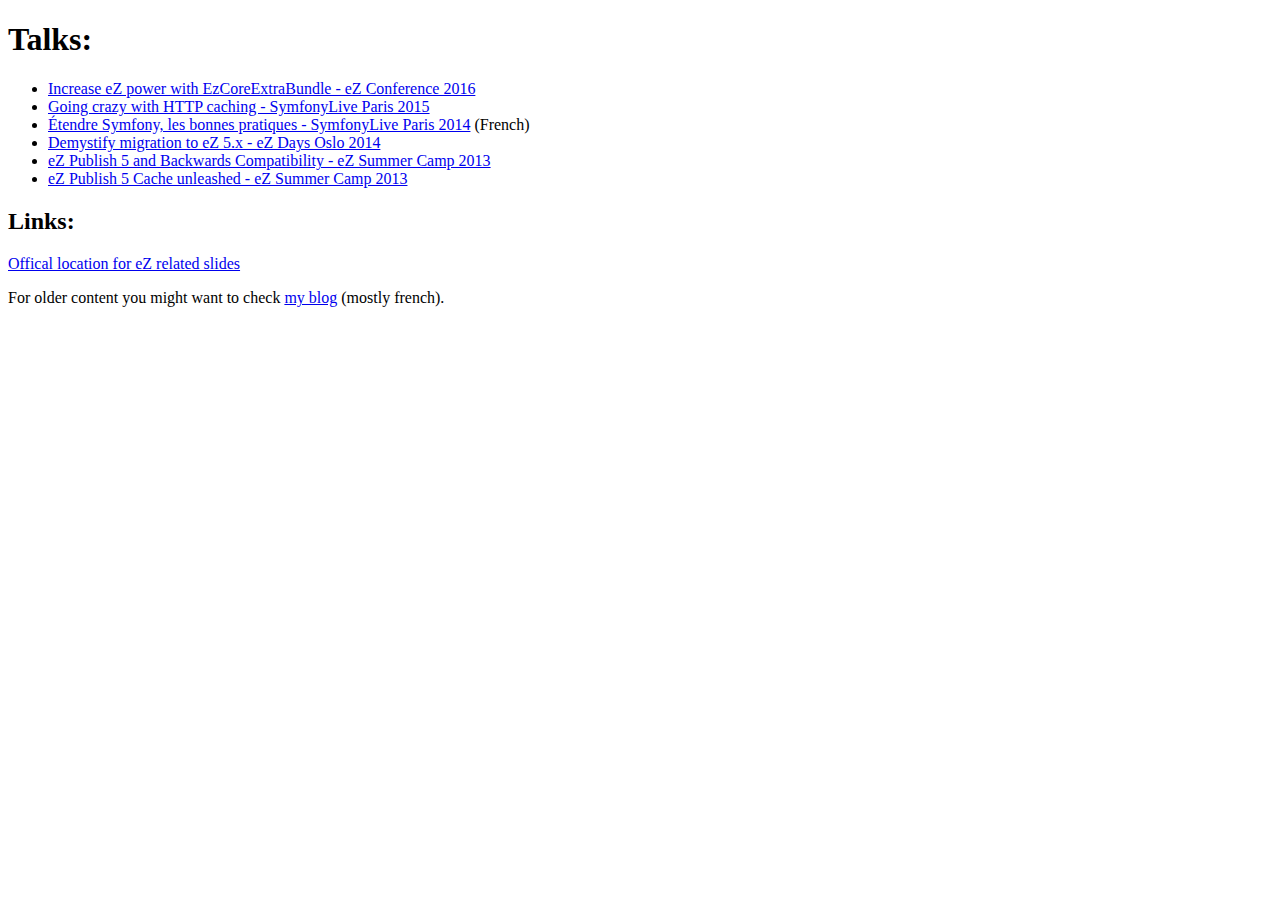
<file: index.html>
<!DOCTYPE html>
<html lang="en">
<head>
    <meta charset="utf-8">
    <title>Jérôme Vieilledent's github pages</title>
    <link rel="stylesheet" href="http://yui.yahooapis.com/pure/0.2.0/pure-min.css">
</head>
<body>
    <h1>Talks:</h1>
    <ul>
        <li><a href="/ez/ezcoreextra.html">Increase eZ power with EzCoreExtraBundle - eZ Conference 2016</a></li>
        <li><a href="/ez/going-crazy-with-caching.html">Going crazy with HTTP caching - SymfonyLive Paris 2015</a></li>
        <li><a href="/ez/etendre-symfony.html" lang="fr">Étendre Symfony, les bonnes pratiques - SymfonyLive Paris 2014</a> (French)</li>
        <li><a href="/ez/ez-migration.html">Demystify migration to eZ 5.x - eZ Days Oslo 2014</a></li>
        <li><a href="/ez/bc.html">eZ Publish 5 and Backwards Compatibility - eZ Summer Camp 2013</a></li>
        <li><a href="/ez/cache.html">eZ Publish 5 Cache unleashed - eZ Summer Camp 2013</a></li>
    </ul>
    <h2>Links:</h2>
    <ui>
        <li><a href="http://ezsystems.github.io/slides/">Offical location for eZ related slides</a></li>
    </ui>
    <p>For older content you might want to check <a href="http://www.lolart.net">my blog</a> (mostly french).</p>
</body>
</html>
</file>
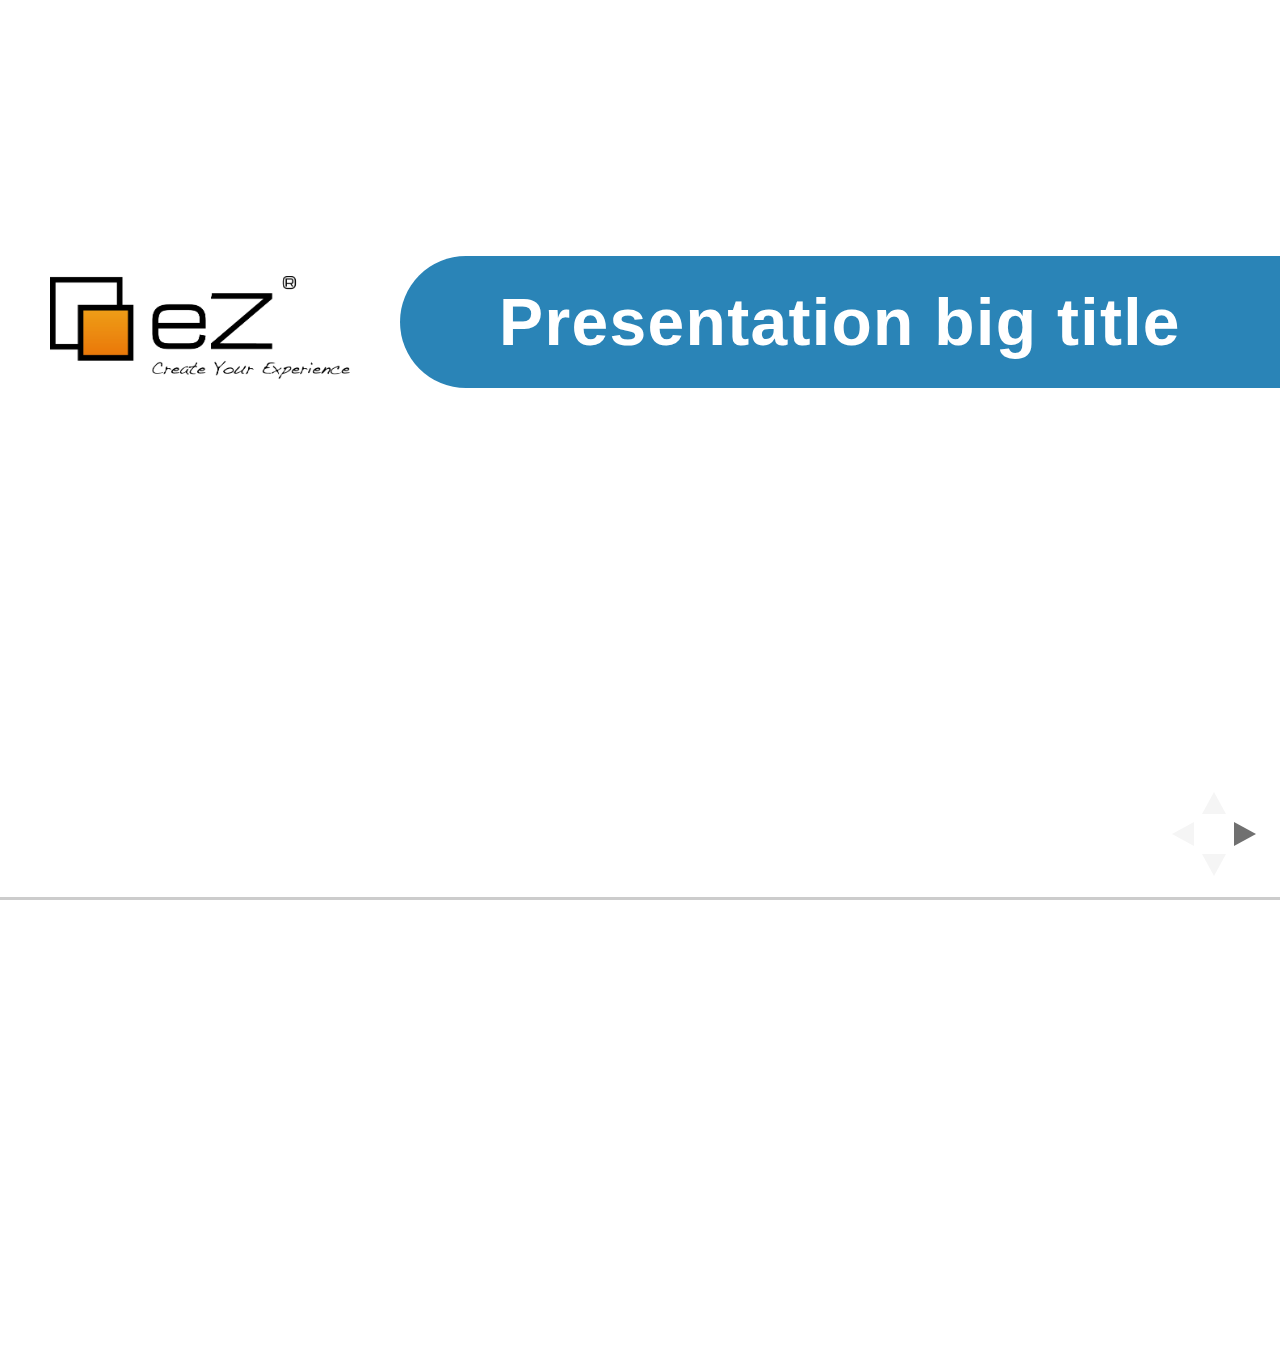
<file: ez/index.html>
<!doctype html>
<html lang="en">

	<head>
		<meta charset="utf-8">

		<title>Using the eZ Publish 5 Public API - eZ Summer Camp 2013</title>

		<meta name="description" content="With the new eZ version 5 and the Symfony based MVC knowing how to use Public API starts to be very important. In the workshop we will practice several common usage examples.">
		<meta name="author" content="Damien Pobel &mdash; eZ Systems">

		<meta name="apple-mobile-web-app-capable" content="yes" />
		<meta name="apple-mobile-web-app-status-bar-style" content="black-translucent" />

		<meta name="viewport" content="width=device-width, initial-scale=1.0, maximum-scale=1.0, user-scalable=no">

		<link rel="stylesheet" href="css/reveal.min.css">
		<link rel="stylesheet" href="css/theme/ez.css" id="theme">

		<!-- For syntax highlighting -->
		<link rel="stylesheet" href="lib/css/zenburn.css">

		<!-- If the query includes 'print-pdf', use the PDF print sheet -->
		<script>
			document.write( '<link rel="stylesheet" href="css/print/' + ( window.location.search.match( /print-pdf/gi ) ? 'pdf' : 'paper' ) + '.css" type="text/css" media="print">' );
		</script>

		<!--[if lt IE 9]>
		<script src="lib/js/html5shiv.js"></script>
		<![endif]-->
	</head>

	<body>

		<div class="reveal">

			<!-- Any section element inside of this container is displayed as a slide -->
			<div class="slides">
				<section>
                    <img src="assets/ez.png" alt="eZ" />
                    <h1>Presentation big title</h1>
				</section>

				<section>
                    <h2>Slide 2</h2>
					<aside class="notes">
						Oh hey, these are some notes. They'll be hidden in your presentation, but you can see them if you open the speaker notes window (hit 's' on your keyboard).
					</aside>
				</section>

				<section>
                    <h2>Slide 3</h2>
					<aside class="notes">
						Oh hey, these are some notes. They'll be hidden in your presentation, but you can see them if you open the speaker notes window (hit 's' on your keyboard).
					</aside>
				</section>
			</div>
            <header>
            <h1>Presentation big title</h1>
            </header>
            <footer><p>Damien Pobel</p><p>2013</p><p>Slide <span class="page-nr">2</span></p></footer>
		</div>

		<script src="lib/js/head.min.js"></script>
		<script src="js/reveal.min.js"></script>

		<script>

			// Full list of configuration options available here:
			// https://github.com/hakimel/reveal.js#configuration
			Reveal.initialize({
				controls: true,
				progress: true,
				history: true,
				center: false,

				theme: Reveal.getQueryHash().theme, // available themes are in /css/theme
				transition: Reveal.getQueryHash().transition || 'default', // default/cube/page/concave/zoom/linear/fade/none

				// Optional libraries used to extend on reveal.js
				dependencies: [
					{ src: 'lib/js/classList.js', condition: function() { return !document.body.classList; } },
					{ src: 'plugin/markdown/marked.js', condition: function() { return !!document.querySelector( '[data-markdown]' ); } },
					{ src: 'plugin/markdown/markdown.js', condition: function() { return !!document.querySelector( '[data-markdown]' ); } },
					{ src: 'plugin/highlight/highlight.js', async: true, callback: function() { hljs.initHighlightingOnLoad(); } },
					{ src: 'plugin/zoom-js/zoom.js', async: true, condition: function() { return !!document.body.classList; } },
					{ src: 'plugin/notes/notes.js', async: true, condition: function() { return !!document.body.classList; } }
					// { src: 'plugin/search/search.js', async: true, condition: function() { return !!document.body.classList; } }
					// { src: 'plugin/remotes/remotes.js', async: true, condition: function() { return !!document.body.classList; } }
				]
			});

            Reveal.addEventListener('ready', function (e) {
                var header, footer, sections;

                header = document.querySelector('.reveal header');
                footer = document.querySelector('.reveal footer');
                sections = document.querySelectorAll('.slides section');

                for (var i = 1, len = sections.length; i != len; i++) {
                    sections[i].insertBefore(header.cloneNode(true), sections[i].firstChild);
                    sections[i].appendChild(footer.cloneNode(true));
                    sections[i].querySelector('.page-nr').innerHTML = i+1;
                }

            });
		</script>

	</body>
</html>
</file>
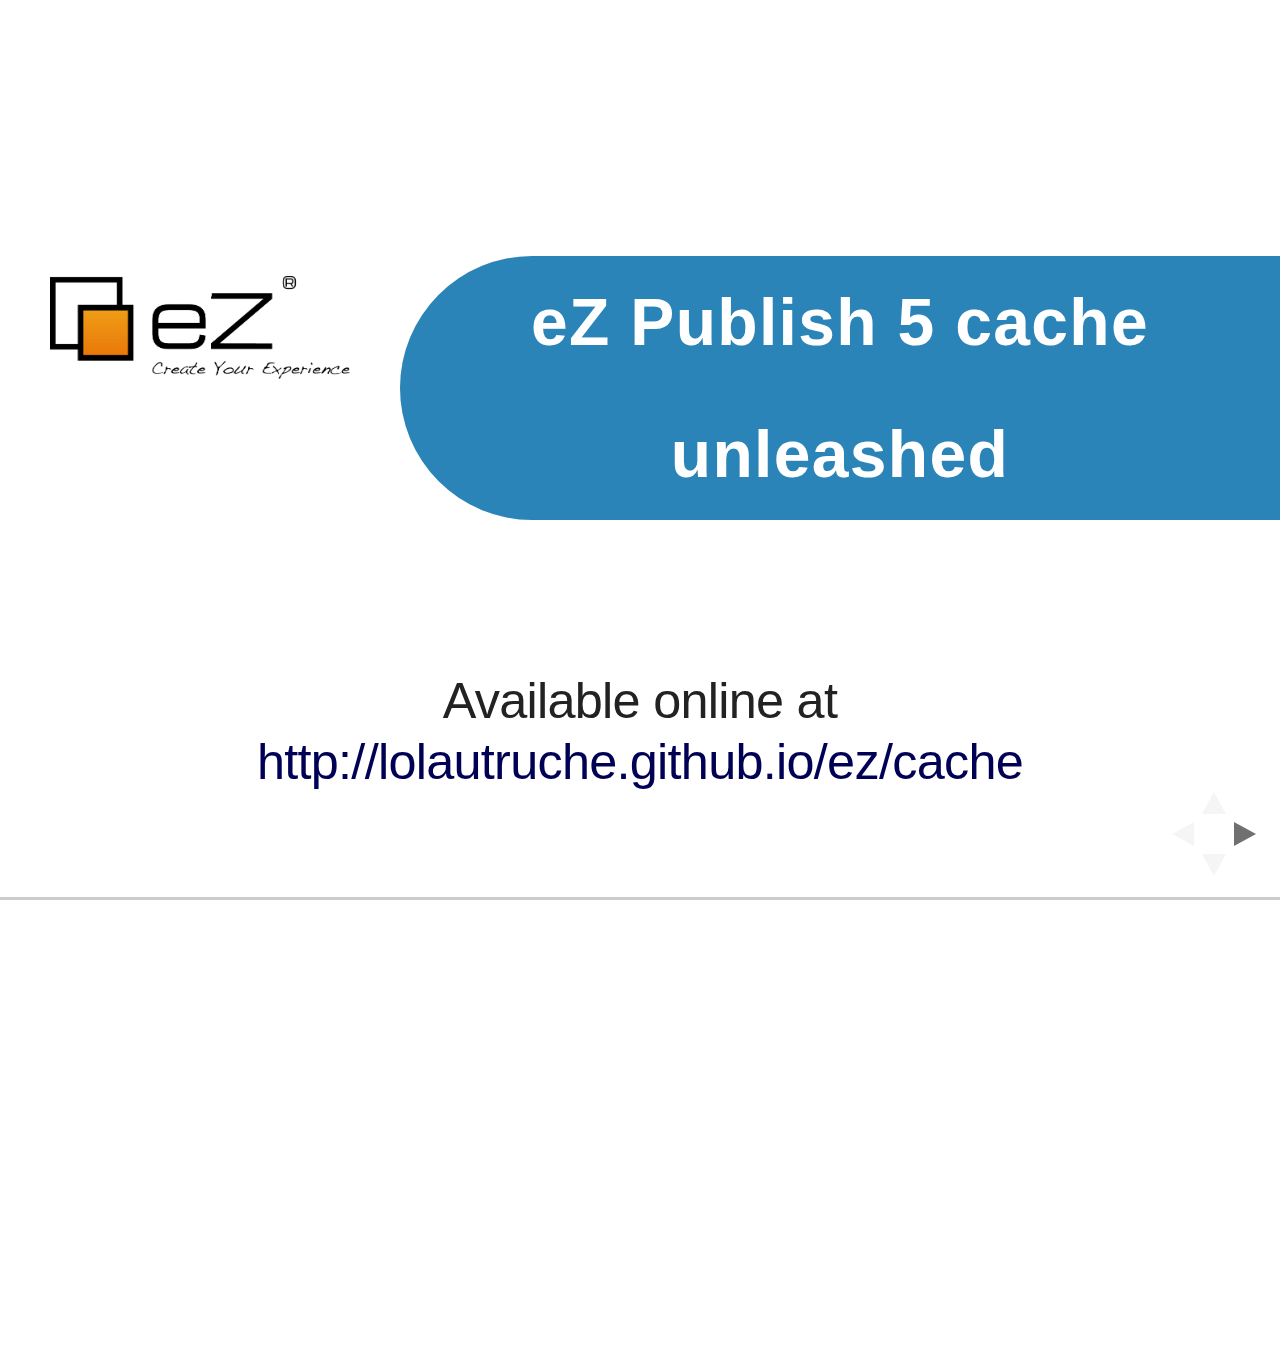
<file: ez/cache.html>
<!doctype html>
<html lang="en">

	<head>
		<meta charset="utf-8">

		<title>eZ Publish 5 Cache unleashed - eZ Summer Camp 2013</title>

		<meta name="description" content="All you wanted to know about cache in eZ Publish 5">
		<meta name="author" content="Damien Pobel &mdash; eZ Systems">

		<meta name="apple-mobile-web-app-capable" content="yes" />
		<meta name="apple-mobile-web-app-status-bar-style" content="black-translucent" />

		<meta name="viewport" content="width=device-width, initial-scale=1.0, maximum-scale=1.0, user-scalable=no">

		<link rel="stylesheet" href="css/reveal.min.css">
		<link rel="stylesheet" href="css/theme/ez.css" id="theme">

		<!-- For syntax highlighting -->
		<link rel="stylesheet" href="lib/css/zenburn.css">

		<!-- If the query includes 'print-pdf', use the PDF print sheet -->
		<script>
			document.write( '<link rel="stylesheet" href="css/print/' + ( window.location.search.match( /print-pdf/gi ) ? 'pdf' : 'paper' ) + '.css" type="text/css" media="print">' );
		</script>

		<!--[if lt IE 9]>
		<script src="lib/js/html5shiv.js"></script>
		<![endif]-->
	</head>

	<body>

		<div class="reveal">

			<!-- Any section element inside of this container is displayed as a slide -->
			<div class="slides">
                <section>
                    <img src="assets/ez.png" alt="eZ" />
                    <h1>eZ Publish 5 cache unleashed</h1>
                    <p>Available online at<br><a href="http://lolautruche.github.io/ez/cache">http://lolautruche.github.io/ez/cache</a></p>
                </section>

                <section>
                    <h2>About me</h2>

                    <ul>
                        <li>eZ & Symfony Community member since 2007</li>
                        <li>Part of engineering team since 2011</li>
                        <li><em>Lead engineer eZ Symfony</em></li>
                        <li>Webmaster of <a href="http://www.metalfrance.net">http://www.metalfrance.net</a>, powered by eZ Publish (soon to be migrated to v5)</li>
                    </ul>

                    <ul class="social">
                        <li class="twitter"><a href="https://twitter.com/jvieilledent" data-icon="&#xe001"><span>@jvieilledent</span></a></li>
                        <li class="gplus"><a href="https://plus.google.com/117299956214722538039/posts" data-icon="&#xe000"><span>+Jérôme Vieilledent</span></a></li>
                        <li class="github"><a href="http://github.com/lolautruche" data-icon="&#xe003"><span>Github</span></a></li>
                        <li class="linkedin"><a href="http://www.linkedin.com/in/jeromevieilledent" data-icon="&#xe004"><span>Linkedin</span></a></li>
                        <li class="blog"><a href="http://www.lolart.net" data-icon="&#xe005"><span>Blog</span></a></li>
                    </ul>
                </section>

                <section>
                    <h2>Levels of cache</h2>
                    <ul>
                        <li class="fragment roll-in">HTTP cache (aka <em>gateway cache</em>)</li>
                        <li class="fragment roll-in">Twig compiled templates</li>
                        <li class="fragment roll-in">Persistence cache</li>
                        <li class="fragment roll-in">Routing cache</li>
                        <li class="fragment roll-in">Service container</li>
                        <li class="fragment roll-in">Dumped classes</li>
                        <li class="fragment roll-in">Translations</li>
                    </ul>
                </section>

                <section>
                    <h2>Is it Symfony or eZ specific?</h2>
                    <div class="fragment roll-in">
                        <h3>Symfony</h3>
                        <ul>
                            <li>Base HTTP cache (reverse proxy written in PHP)</li>
                            <li>Twig compiled templates</li>
                            <li>Routing, service container, translations...</li>
                        </ul>
                    </div>
                    <div class="fragment roll-in">
                        <h3>eZ Publish</h3>
                        <ul>
                            <li>Persistence cache</li>
                            <li>Location aware HTTP cache</li>
                            <li>Context aware HTTP cache</li>
                        </ul>
                    </div>
                </section>

                <section data-markdown>
                    <script type="text/template">
                        ## HTTP cache

                        * Present in HTTP spec since day 1
                        * Well understood by browsers and reverse proxies (e.g. *Varnish*)
                        * Has 2 models: Expiration and Validation
                        * Symfony is an HTTP framework for PHP!
                    </script>
                    <aside class="notes">
                        <ul>
                            <li>The beauty of Symfony is make your application no run on Symfony</li>
                        </ul>
                    </aside>
                </section>
                
                <section>
                    <p class="architecture"><img src="assets/sequence_http_cache1.png" alt="HTTP cache sequence, cache miss"></p>
                </section>

                <section>
                    <p class="architecture"><img src="assets/sequence_http_cache2.png" alt="HTTP cache sequence, cache hit"></p>
                </section>

                <section>
                    <div class="fragment roll-in">
                        <h3>Advantages</h3>
                        <ul>
                            <li>Very fast</li>
                            <li>Implemented in most browsers and reverse proxies</li>
                        </ul>
                    </div>
                    <div class="fragment roll-in">
                        <h3>Drawbacks</h3>
                        <ul>
                            <li>
                                Very static<br>
                                <ul>
                                    <li>Caches the whole page</li>
                                    <li>Forget user personal information</li>
                                </ul>
                            </li>
                            <li>Cache TTL may seem arbitrary</li>
                        </ul>
                    </div>
                    <p>&nbsp;</p>
                    <p class="fragment roll-in center">
                        <a href="http://tomayko.com/writings/things-caches-do">http://tomayko.com/writings/things-caches-do</a><br>
                        <a href="http://symfony.com/doc/current/book/http_cache.html">http://symfony.com/doc/current/book/http_cache.html</a>
                    </p>
                </section>

                <section data-markdown>
                    <script type="text/template">
                        ## ESI to the rescue!

                        ```html
                        <!DOCTYPE html>
                            <html>
                                <body>
                                    <!-- ... some content -->

                                    <!-- Embed the content of another page here -->
                                    <esi:include src="http://..." />

                                    <!-- ... more content -->
                                </body>
                        </html>
                        ```

                        * Originally an Akamaï spec
                        * Supported in Symfony
                    </script>
                    <aside class="notes">
                        Symfony also supports <em>hinclude</em>
                    </aside>
                </section>

                <section>
                    <h2>Location aware cache</h2>
                    <ul>
                        <li>Makes it possible to <em>bind</em> a (cached) HTTP response to a Location</li>
                        <li>When cache for the Location is cleared, all bound HTTP responses are cleared as well</li>
                    </ul>
                    <pre><code class="php">
use Symfony\Component\HttpFoundation\Response;

$response = new Response();
$response->headers->set( 'X-Location-Id', $myLocationId );
                    </code> </pre>
                </section>

                <section>
                    <h2>Context-aware HTTP cache</h2>
                    <ul>
                        <li>HTTP cache is not meant to be context (e.g. user info) aware</li>
                        <li>In eZ Publish 4 view cache was generated against user roles, policies and limitations</li>
                        <li>Context-aware HTTP cache mimics this behavior <br>by making the response vary on the <strong>user hash</strong></li>
                        <li>Much more performant</li>
                        <li><strong>New in 5.2 / 2013.07</strong></li>
                    </ul>
                    <pre><code class="php">
use Symfony\Component\HttpFoundation\Response;

$response = new Response();
$response->setVary( 'X-User-Hash' );
                    </code> </pre>
                </section>

                <section>
                    <p class="architecture"><img src="assets/sequence_context_aware_http_cache_no_cache.png" alt="Context aware HTTP cache, miss"></p>
                </section>

                <section>
                    <p class="architecture"><img src="assets/sequence_context_aware_http_cache_cache_hit.png" alt="Context aware HTTP cache, hit"></p>
                </section>

                <section data-markdown>
                    <script type="text/template">
                        ## Persistence cache

                        * Low level cache for the content Repository
                        * Cross-requests
                        * Use [Stash library](https://github.com/tedivm/Stash)
                        * Various handlers (FileSystem, Memcached, Redis...)
                    </script>
                </section>

                <section data-markdown>
                    <script type="text/template">
                        ## Let's dive into Symfony caches!

                        * Service container
                        * Twig
                        * Routing
                    </script>
                </section>

                <section data-markdown>
                    <script type="text/template">
                        ## That's all folks!
                    </script>
                </section>
			</div>

            <header>
            <h1>eZ Publish 5 Cache unleashed</h1>
            </header>
            <footer><p>Jérôme Vieilledent</p><p>2013</p><p>Slide <span class="page-nr">2</span></p></footer>
		</div>

		<script src="lib/js/head.min.js"></script>
		<script src="js/reveal.min.js"></script>

		<script>

			// Full list of configuration options available here:
			// https://github.com/hakimel/reveal.js#configuration
			Reveal.initialize({
				controls: true,
				progress: true,
				history: true,
				center: false,

				theme: Reveal.getQueryHash().theme, // available themes are in /css/theme
				transition: Reveal.getQueryHash().transition || 'default', // default/cube/page/concave/zoom/linear/fade/none

				// Optional libraries used to extend on reveal.js
				dependencies: [
					{ src: 'lib/js/classList.js', condition: function() { return !document.body.classList; } },
					{ src: 'plugin/markdown/marked.js', condition: function() { return !!document.querySelector( '[data-markdown]' ); } },
					{ src: 'plugin/markdown/markdown.js', condition: function() { return !!document.querySelector( '[data-markdown]' ); } },
					{ src: 'plugin/highlight/highlight.js', async: true, callback: function() { hljs.initHighlightingOnLoad(); } },
					{ src: 'plugin/zoom-js/zoom.js', async: true, condition: function() { return !!document.body.classList; } },
					{ src: 'plugin/notes/notes.js', async: true, condition: function() { return !!document.body.classList; } }
					// { src: 'plugin/search/search.js', async: true, condition: function() { return !!document.body.classList; } }
					// { src: 'plugin/remotes/remotes.js', async: true, condition: function() { return !!document.body.classList; } }
				]
			});

            Reveal.addEventListener('ready', function (e) {
                var header, footer, sections;

                header = document.querySelector('.reveal header');
                footer = document.querySelector('.reveal footer');
                sections = document.querySelectorAll('.slides section');

                for (var i = 1, len = sections.length; i != len; i++) {
                    sections[i].insertBefore(header.cloneNode(true), sections[i].firstChild);
                    sections[i].appendChild(footer.cloneNode(true));
                    sections[i].querySelector('.page-nr').innerHTML = i+1;
                }

            });
		</script>

	</body>
</html>
</file>
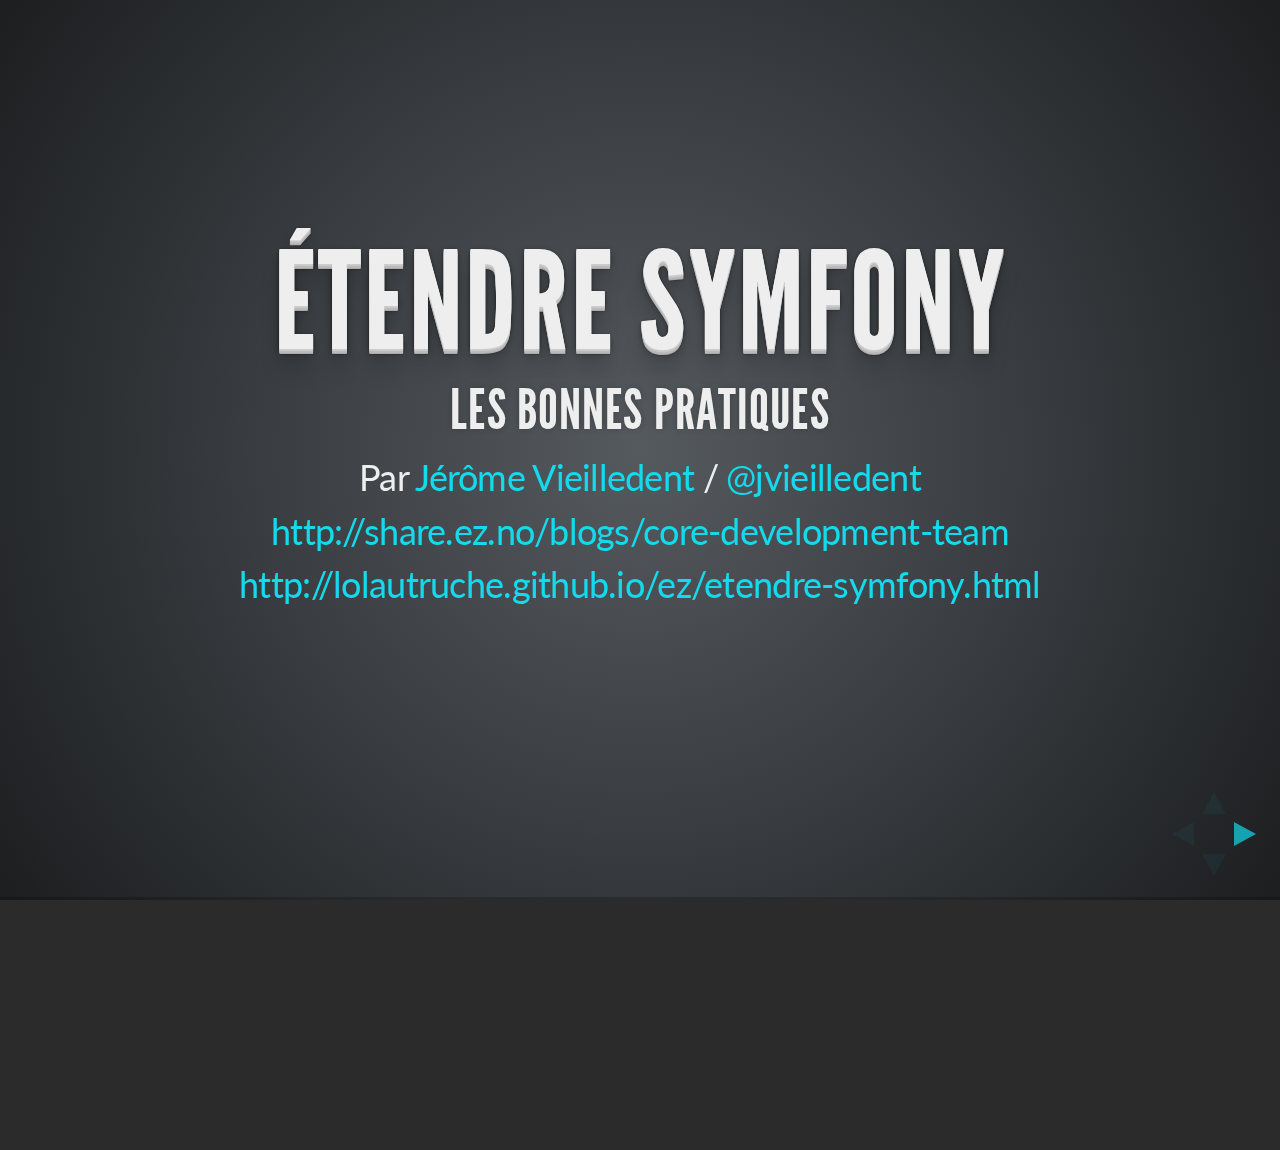
<file: ez/etendre-symfony.html>
<!doctype html>
<html lang="en">

	<head>
		<meta charset="utf-8">

		<title>Étendre Symfony, les bonnes pratiques</title>

		<meta name="description" content="A framework for easily creating beautiful presentations using HTML">
		<meta name="author" content="Jérôme Vieilledent">

		<meta name="apple-mobile-web-app-capable" content="yes" />
		<meta name="apple-mobile-web-app-status-bar-style" content="black-translucent" />

		<meta name="viewport" content="width=device-width, initial-scale=1.0, maximum-scale=1.0, user-scalable=no">

		<link rel="stylesheet" href="css/reveal.min.css">
		<link rel="stylesheet" href="css/theme/default.css" id="theme">

		<!-- For syntax highlighting -->
		<link rel="stylesheet" href="lib/css/zenburn.css">

		<!-- If the query includes 'print-pdf', use the PDF print sheet -->
		<script>
			document.write( '<link rel="stylesheet" href="css/print/' + ( window.location.search.match( /print-pdf/gi ) ? 'pdf' : 'paper' ) + '.css" type="text/css" media="print">' );
		</script>

		<!--[if lt IE 9]>
		<script src="lib/js/html5shiv.js"></script>
		<![endif]-->
	</head>

	<body>

		<div class="reveal">

			<!-- Any section element inside of this container is displayed as a slide -->
			<div class="slides">

                <section data-markdown="md/extending_symfony.fr.md"
                         data-separator="^\n\n\n"
                         data-vertical="^\n\n"
                         data-notes="^Note:"
                         data-charset="utf-8">
                </section>

			</div>

		</div>

		<script src="lib/js/head.min.js"></script>
		<script src="js/reveal.min.js"></script>

		<script>

			// Full list of configuration options available here:
			// https://github.com/hakimel/reveal.js#configuration
			Reveal.initialize({
				controls: true,
				progress: true,
				history: true,
				center: true,

				theme: Reveal.getQueryHash().theme, // available themes are in /css/theme
				transition: Reveal.getQueryHash().transition || 'default', // default/cube/page/concave/zoom/linear/fade/none

				// Parallax scrolling
				// parallaxBackgroundImage: 'https://s3.amazonaws.com/hakim-static/reveal-js/reveal-parallax-1.jpg',
				// parallaxBackgroundSize: '2100px 900px',

				// Optional libraries used to extend on reveal.js
				dependencies: [
					{ src: 'lib/js/classList.js', condition: function() { return !document.body.classList; } },
					{ src: 'plugin/markdown/marked.js', condition: function() { return !!document.querySelector( '[data-markdown]' ); } },
					{ src: 'plugin/markdown/markdown.js', condition: function() { return !!document.querySelector( '[data-markdown]' ); } },
					{ src: 'plugin/highlight/highlight.js', async: true, callback: function() { hljs.initHighlightingOnLoad(); } },
					{ src: 'plugin/zoom-js/zoom.js', async: true, condition: function() { return !!document.body.classList; } },
					{ src: 'plugin/notes/notes.js', async: true, condition: function() { return !!document.body.classList; } }
				]
			});

		</script>

	</body>
</html>
</file>
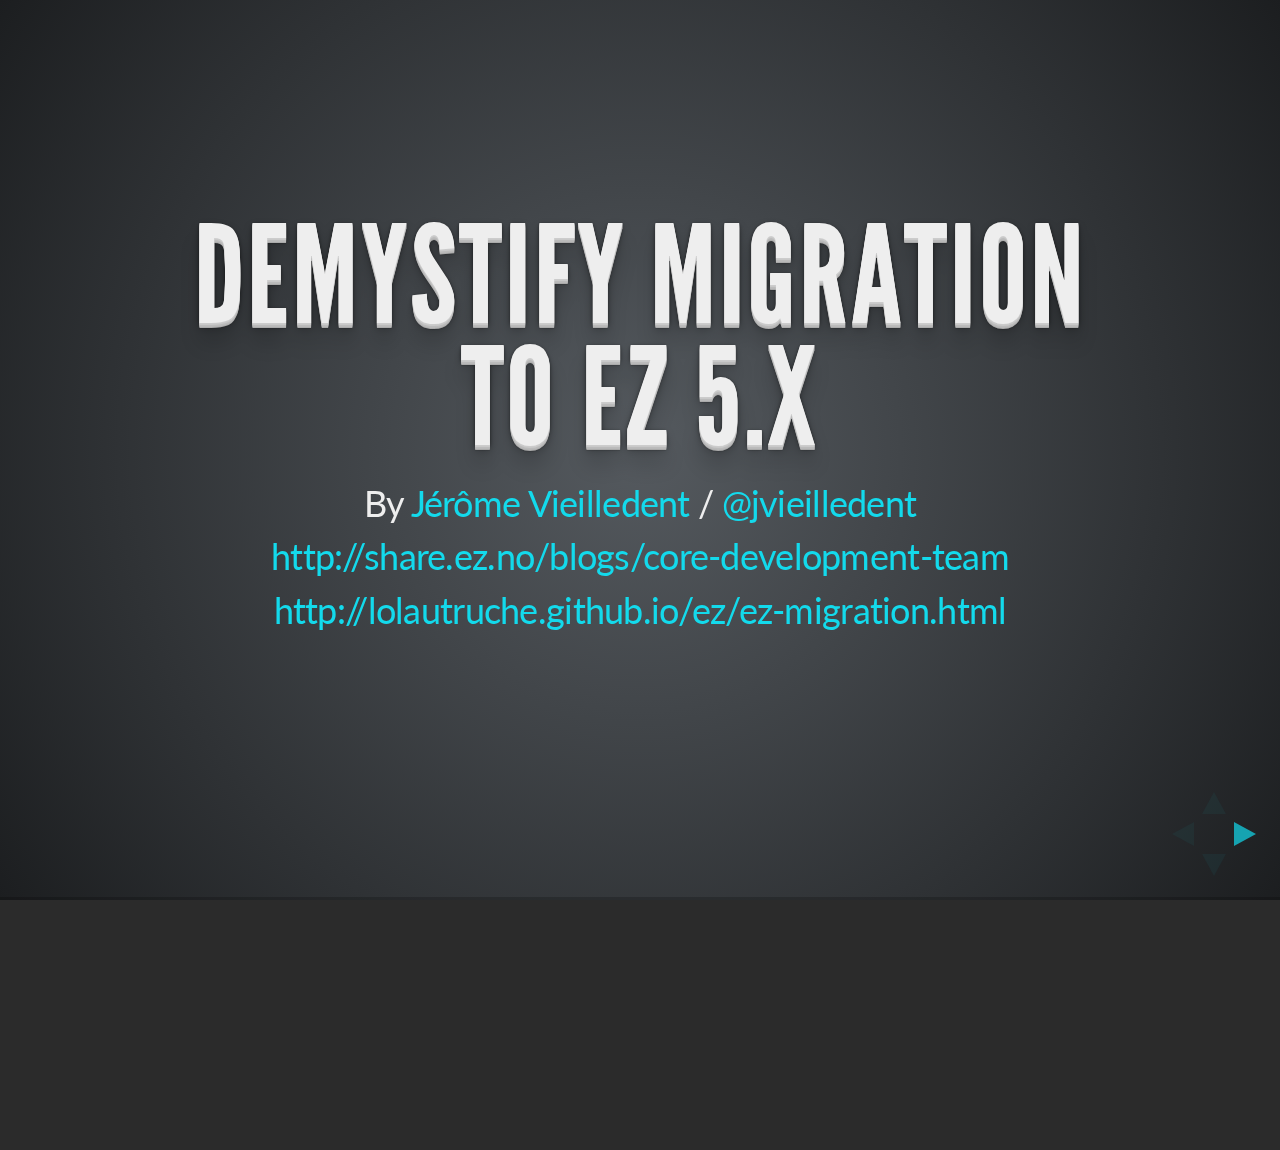
<file: ez/ez-migration.html>
<!doctype html>
<html lang="en">

	<head>
		<meta charset="utf-8">

		<title>Demystify migration to eZ 5.x</title>

		<meta name="description" content="Presentation showing how easy can be a migration from eZ 4 to eZ 5">
		<meta name="author" content="Jérôme Vieilledent">

		<meta name="apple-mobile-web-app-capable" content="yes" />
		<meta name="apple-mobile-web-app-status-bar-style" content="black-translucent" />

		<meta name="viewport" content="width=device-width, initial-scale=1.0, maximum-scale=1.0, user-scalable=no">

		<link rel="stylesheet" href="css/reveal.min.css">
		<link rel="stylesheet" href="css/theme/default.css" id="theme">

		<!-- For syntax highlighting -->
		<link rel="stylesheet" href="lib/css/zenburn.css">

		<!-- If the query includes 'print-pdf', use the PDF print sheet -->
		<script>
			document.write( '<link rel="stylesheet" href="css/print/' + ( window.location.search.match( /print-pdf/gi ) ? 'pdf' : 'paper' ) + '.css" type="text/css" media="print">' );
		</script>

		<!--[if lt IE 9]>
		<script src="lib/js/html5shiv.js"></script>
		<![endif]-->
	</head>

	<body>

		<div class="reveal">

			<!-- Any section element inside of this container is displayed as a slide -->
			<div class="slides">

                <section data-markdown="md/ez_migration.en.md"
                         data-separator="^\n---\n"
                         data-vertical="^\n--\n"
                         data-notes="^Note:"
                         data-charset="utf-8">
                </section>

			</div>

		</div>

		<script src="lib/js/head.min.js"></script>
		<script src="js/reveal.min.js"></script>

		<script>

			// Full list of configuration options available here:
			// https://github.com/hakimel/reveal.js#configuration
			Reveal.initialize({
				controls: true,
				progress: true,
				history: true,
				center: true,

				theme: Reveal.getQueryHash().theme, // available themes are in /css/theme
				transition: Reveal.getQueryHash().transition || 'default', // default/cube/page/concave/zoom/linear/fade/none

				// Parallax scrolling
				// parallaxBackgroundImage: 'https://s3.amazonaws.com/hakim-static/reveal-js/reveal-parallax-1.jpg',
				// parallaxBackgroundSize: '2100px 900px',

				// Optional libraries used to extend on reveal.js
				dependencies: [
					{ src: 'lib/js/classList.js', condition: function() { return !document.body.classList; } },
					{ src: 'plugin/markdown/marked.js', condition: function() { return !!document.querySelector( '[data-markdown]' ); } },
					{ src: 'plugin/markdown/markdown.js', condition: function() { return !!document.querySelector( '[data-markdown]' ); } },
					{ src: 'plugin/highlight/highlight.js', async: true, callback: function() { hljs.initHighlightingOnLoad(); } },
					{ src: 'plugin/zoom-js/zoom.js', async: true, condition: function() { return !!document.body.classList; } },
					{ src: 'plugin/notes/notes.js', async: true, condition: function() { return !!document.body.classList; } }
				]
			});

		</script>

	</body>
</html>
</file>
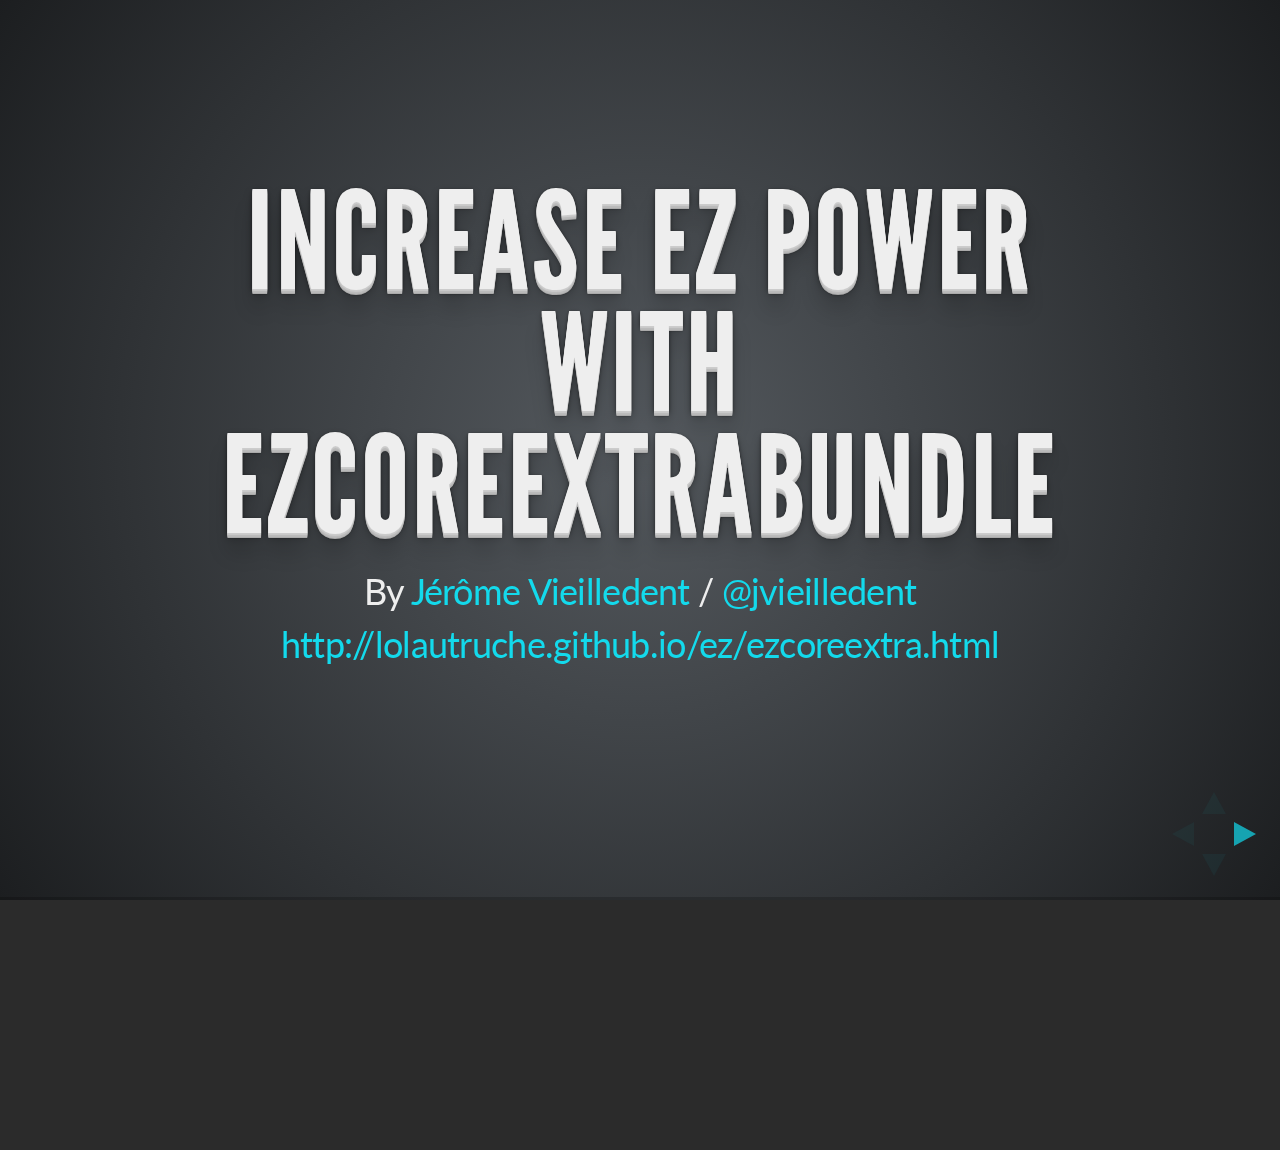
<file: ez/ezcoreextra.html>
<!doctype html>
<html lang="en">

<head>
    <meta charset="utf-8">

    <title>Increase eZ power with EzCoreExtraBundle</title>

    <meta name="description" content="Add extra features to eZ Publish/Platform">
    <meta name="author" content="Jérôme Vieilledent, David Buchmann">

    <meta name="apple-mobile-web-app-capable" content="yes" />
    <meta name="apple-mobile-web-app-status-bar-style" content="black-translucent" />

    <meta name="viewport" content="width=device-width, initial-scale=1.0, maximum-scale=1.0, user-scalable=no">

    <link rel="stylesheet" href="css/reveal.min.css">
    <link rel="stylesheet" href="css/theme/default.css" id="theme">

    <!-- For syntax highlighting -->
    <link rel="stylesheet" href="lib/css/zenburn.css">

    <!-- If the query includes 'print-pdf', use the PDF print sheet -->
    <script>
        document.write( '<link rel="stylesheet" href="css/print/' + ( window.location.search.match( /print-pdf/gi ) ? 'pdf' : 'paper' ) + '.css" type="text/css" media="print">' );
    </script>

    <!--[if lt IE 9]>
    <script src="lib/js/html5shiv.js"></script>
    <![endif]-->
</head>

<body>

<div class="reveal">

    <!-- Any section element inside of this container is displayed as a slide -->
    <div class="slides">

        <section data-markdown="md/ez-core-extra.md"
                 data-separator="^\n---\n"
                 data-vertical="^\n--\n"
                 data-notes="^Note:"
                 data-charset="utf-8">
        </section>

    </div>

</div>

<script src="lib/js/head.min.js"></script>
<script src="js/reveal.min.js"></script>

<script>

    // Full list of configuration options available here:
    // https://github.com/hakimel/reveal.js#configuration
    Reveal.initialize({
        controls: true,
        progress: true,
        history: true,
        center: true,

        theme: Reveal.getQueryHash().theme, // available themes are in /css/theme
        transition: Reveal.getQueryHash().transition || 'default', // default/cube/page/concave/zoom/linear/fade/none

        // Parallax scrolling
        // parallaxBackgroundImage: 'https://s3.amazonaws.com/hakim-static/reveal-js/reveal-parallax-1.jpg',
        // parallaxBackgroundSize: '2100px 900px',

        // Optional libraries used to extend on reveal.js
        dependencies: [
            { src: 'lib/js/classList.js', condition: function() { return !document.body.classList; } },
            { src: 'plugin/markdown/marked.js', condition: function() { return !!document.querySelector( '[data-markdown]' ); } },
            { src: 'plugin/markdown/markdown.js', condition: function() { return !!document.querySelector( '[data-markdown]' ); } },
            { src: 'plugin/highlight/highlight.js', async: true, callback: function() { hljs.initHighlightingOnLoad(); } },
            { src: 'plugin/zoom-js/zoom.js', async: true, condition: function() { return !!document.body.classList; } },
            { src: 'plugin/notes/notes.js', async: true, condition: function() { return !!document.body.classList; } }
        ]
    });

</script>

</body>
</html>
</file>
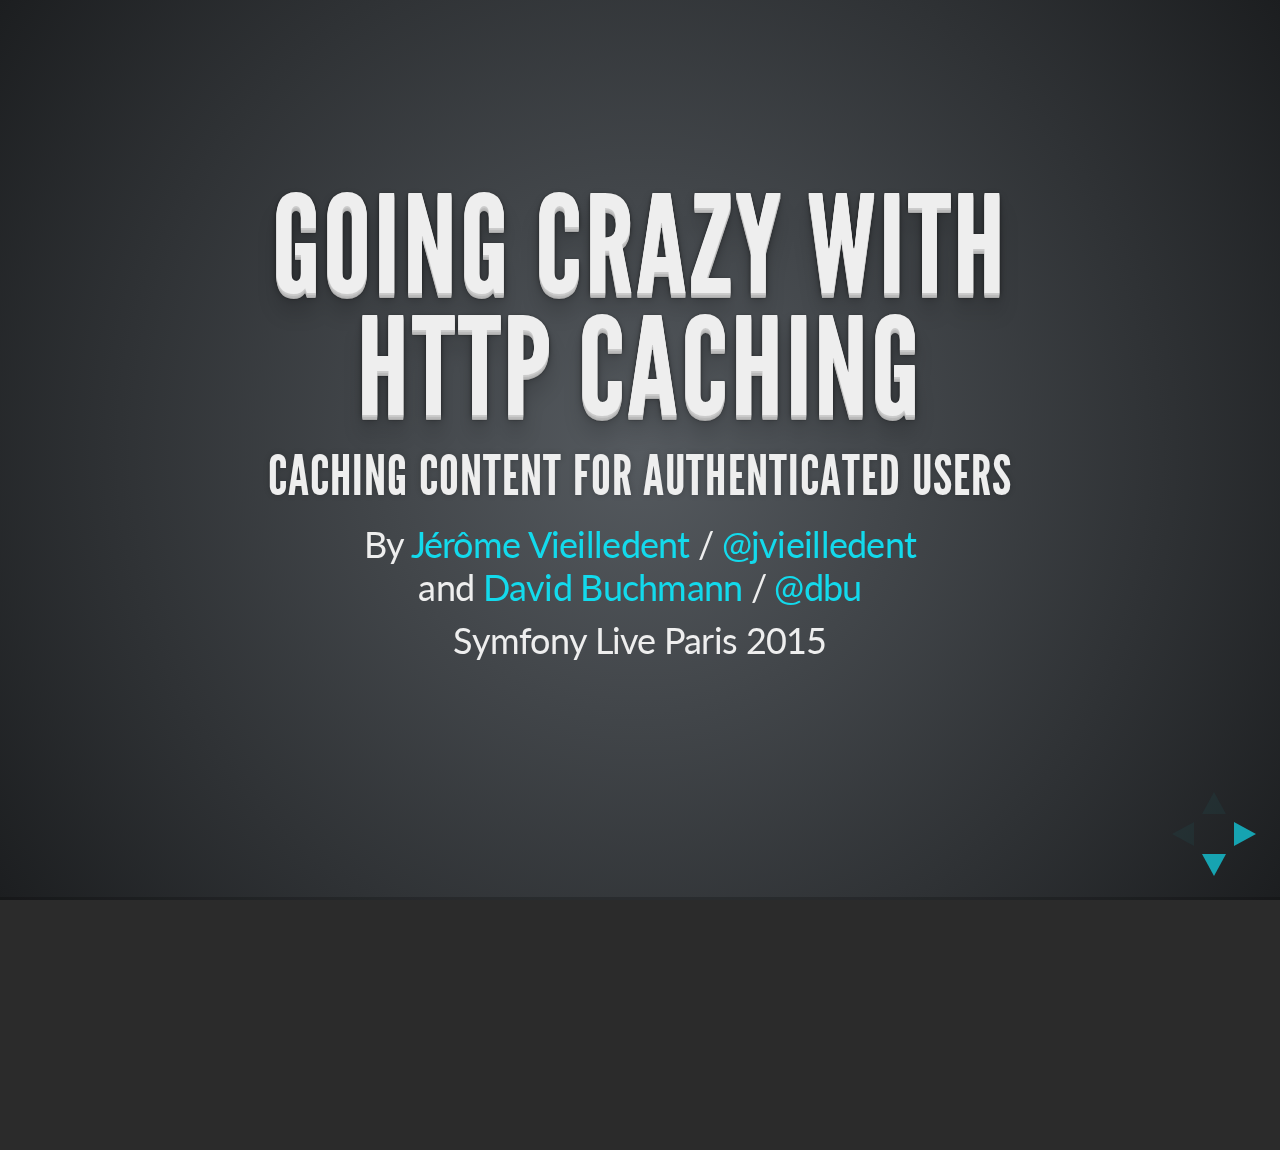
<file: ez/going-crazy-with-caching.html>
<!doctype html>
<html lang="en">

	<head>
		<meta charset="utf-8">

		<title>Going Crazy with Caching</title>

		<meta name="description" content="Caching for logged in users">
		<meta name="author" content="Jérôme Vieilledent, David Buchmann">

		<meta name="apple-mobile-web-app-capable" content="yes" />
		<meta name="apple-mobile-web-app-status-bar-style" content="black-translucent" />

		<meta name="viewport" content="width=device-width, initial-scale=1.0, maximum-scale=1.0, user-scalable=no">

		<link rel="stylesheet" href="css/reveal.min.css">
		<link rel="stylesheet" href="css/theme/default.css" id="theme">

		<!-- For syntax highlighting -->
		<link rel="stylesheet" href="lib/css/zenburn.css">

		<!-- If the query includes 'print-pdf', use the PDF print sheet -->
		<script>
			document.write( '<link rel="stylesheet" href="css/print/' + ( window.location.search.match( /print-pdf/gi ) ? 'pdf' : 'paper' ) + '.css" type="text/css" media="print">' );
		</script>

		<!--[if lt IE 9]>
		<script src="lib/js/html5shiv.js"></script>
		<![endif]-->
	</head>

	<body>

		<div class="reveal">

			<!-- Any section element inside of this container is displayed as a slide -->
			<div class="slides">

                <section data-markdown="md/going-crazy-with-caching.md"
                         data-separator="^\n\n\n"
                         data-vertical="^\n\n"
                         data-notes="^Note:"
                         data-charset="utf-8">
                </section>

			</div>

		</div>

		<script src="lib/js/head.min.js"></script>
		<script src="js/reveal.min.js"></script>

		<script>

			// Full list of configuration options available here:
			// https://github.com/hakimel/reveal.js#configuration
			Reveal.initialize({
				controls: true,
				progress: true,
				history: true,
				center: true,

				theme: Reveal.getQueryHash().theme, // available themes are in /css/theme
				transition: Reveal.getQueryHash().transition || 'default', // default/cube/page/concave/zoom/linear/fade/none

				// Parallax scrolling
				// parallaxBackgroundImage: 'https://s3.amazonaws.com/hakim-static/reveal-js/reveal-parallax-1.jpg',
				// parallaxBackgroundSize: '2100px 900px',

				// Optional libraries used to extend on reveal.js
				dependencies: [
					{ src: 'lib/js/classList.js', condition: function() { return !document.body.classList; } },
					{ src: 'plugin/markdown/marked.js', condition: function() { return !!document.querySelector( '[data-markdown]' ); } },
					{ src: 'plugin/markdown/markdown.js', condition: function() { return !!document.querySelector( '[data-markdown]' ); } },
					{ src: 'plugin/highlight/highlight.js', async: true, callback: function() { hljs.initHighlightingOnLoad(); } },
					{ src: 'plugin/zoom-js/zoom.js', async: true, condition: function() { return !!document.body.classList; } },
					{ src: 'plugin/notes/notes.js', async: true, condition: function() { return !!document.body.classList; } }
				]
			});

		</script>

	</body>
</html>
</file>
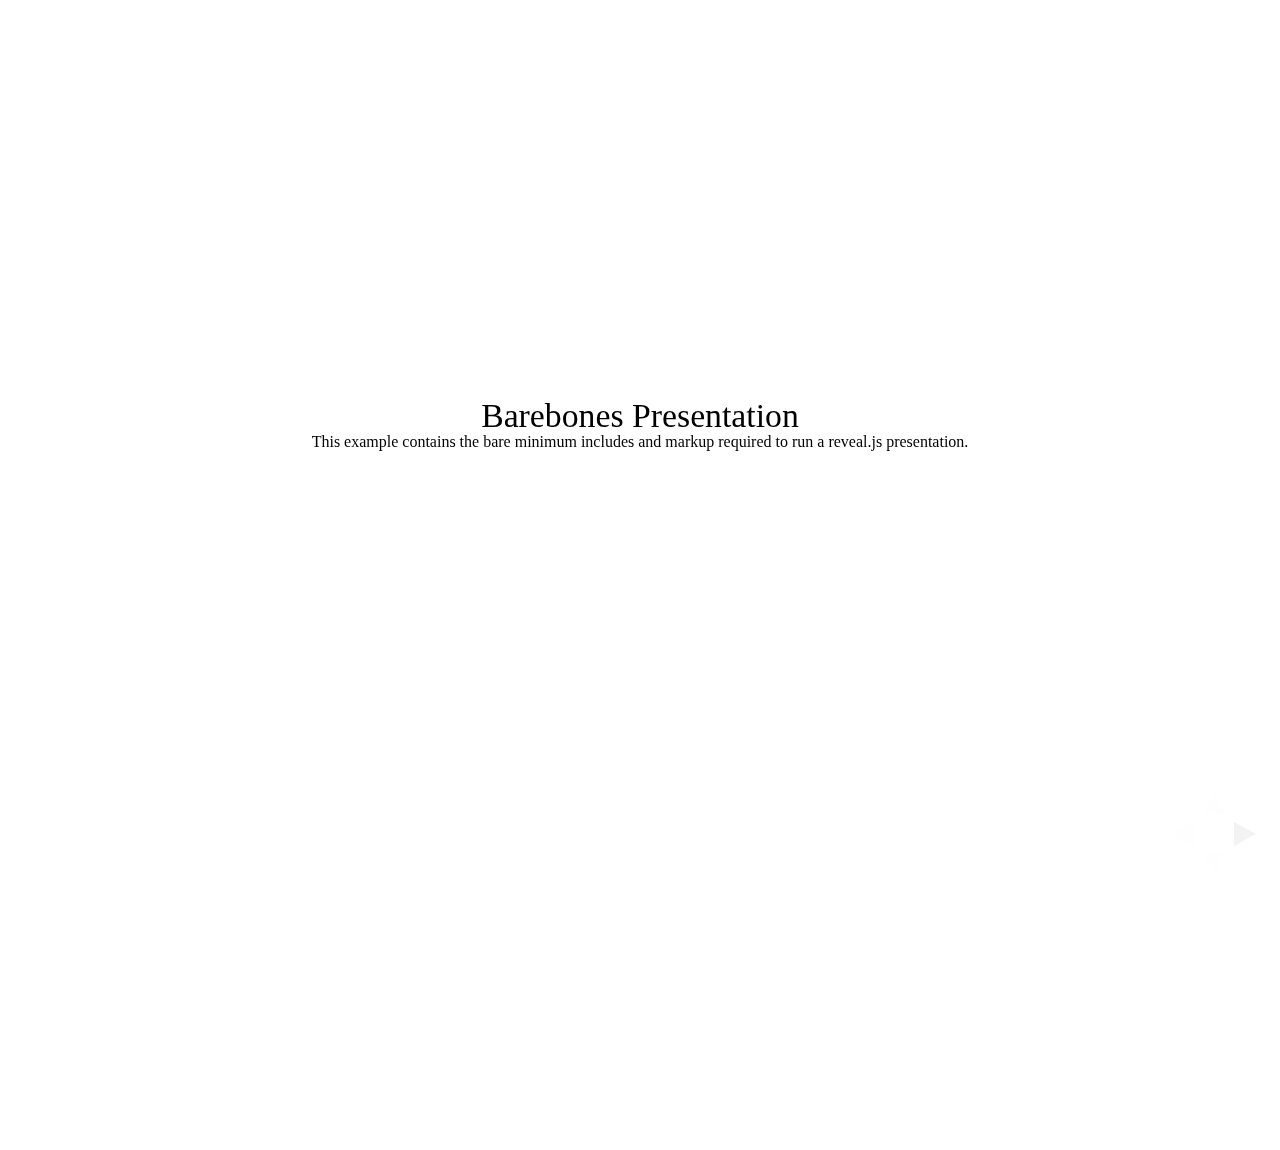
<file: ez/examples/barebones.html>
<!doctype html>
<html lang="en">

	<head>
		<meta charset="utf-8">

		<title>reveal.js - Barebones</title>

		<link rel="stylesheet" href="../css/reveal.min.css">
	</head>

	<body>

		<div class="reveal">

			<div class="slides">

				<section>
					<h2>Barebones Presentation</h2>
					<p>This example contains the bare minimum includes and markup required to run a reveal.js presentation.</p>
				</section>

				<section>
					<h2>No Theme</h2>
					<p>There's no theme included, so it will fall back on browser defaults.</p>
				</section>

			</div>

		</div>

		<script src="../lib/js/head.min.js"></script>
		<script src="../js/reveal.min.js"></script>

		<script>

			Reveal.initialize();

		</script>

	</body>
</html>
</file>
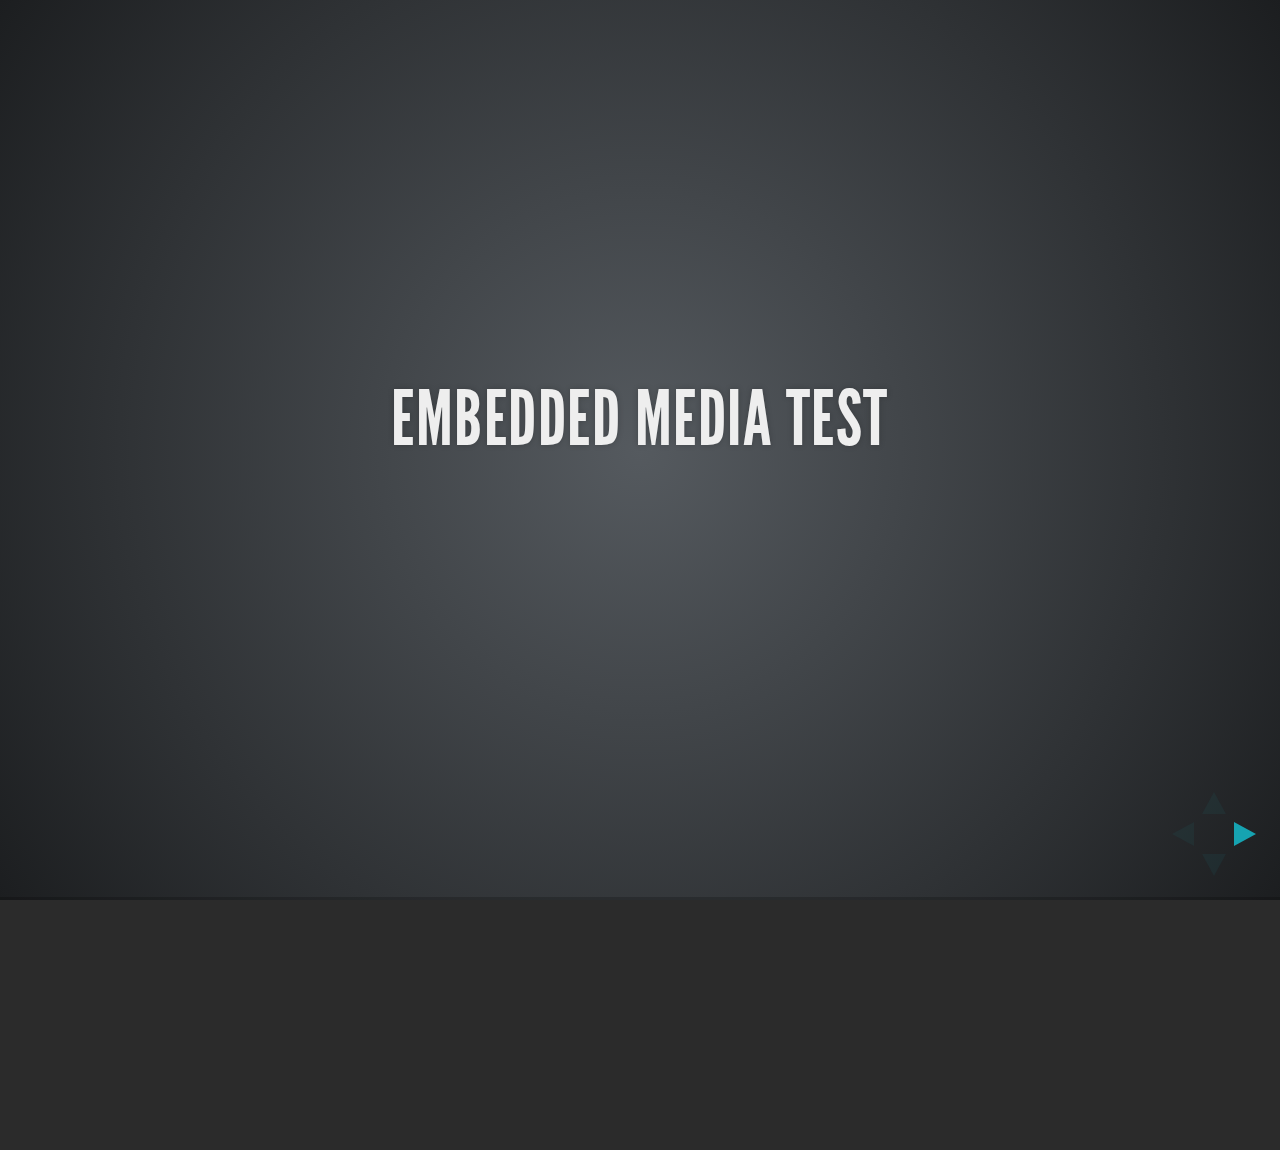
<file: ez/examples/embedded-media.html>
<!doctype html>
<html lang="en">

	<head>
		<meta charset="utf-8">

		<title>reveal.js - Embedded Media</title>

		<meta name="viewport" content="width=device-width, initial-scale=1.0, maximum-scale=1.0, user-scalable=no">

		<link rel="stylesheet" href="../css/reveal.min.css">
		<link rel="stylesheet" href="../css/theme/default.css" id="theme">
	</head>

	<body>

		<div class="reveal">

			<div class="slides">

				<section>
					<h2>Embedded Media Test</h2>
				</section>

				<section>
					<iframe data-autoplay width="420" height="345" src="http://www.youtube.com/embed/l3RQZ4mcr1c"></iframe>
				</section>

				<section>
					<h2>Empty Slide</h2>
				</section>

			</div>

		</div>

		<script src="../lib/js/head.min.js"></script>
		<script src="../js/reveal.min.js"></script>

		<script>

			Reveal.initialize({
				transition: 'linear'
			});

		</script>

	</body>
</html>
</file>
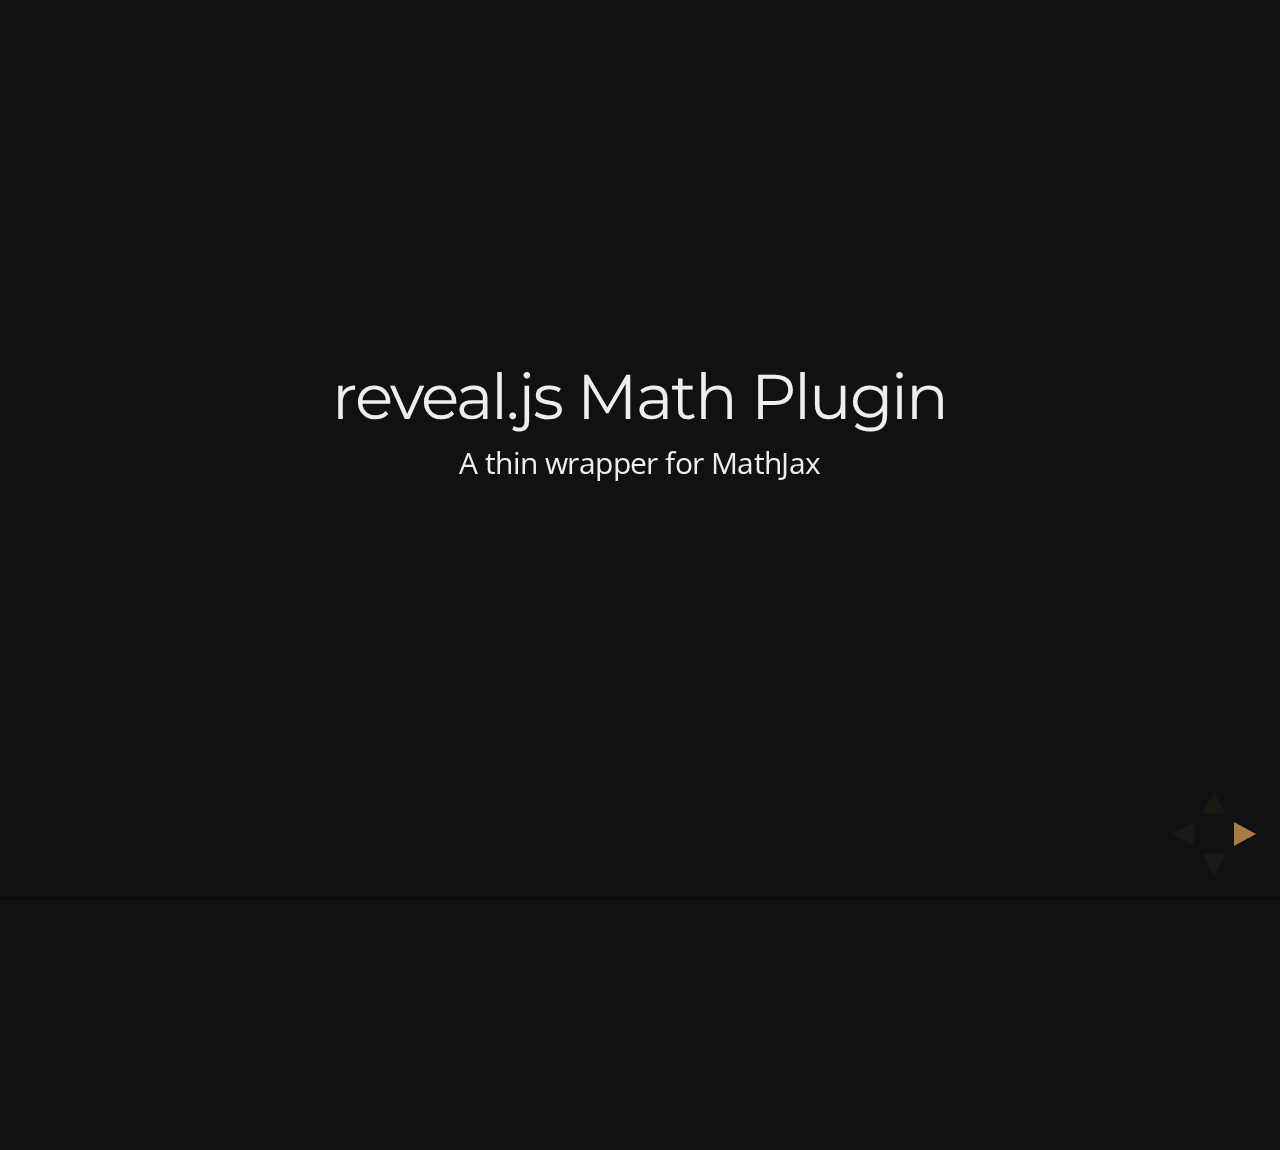
<file: ez/examples/math.html>
<!doctype html>
<html lang="en">

	<head>
		<meta charset="utf-8">

		<title>reveal.js - Math Plugin</title>

		<meta name="viewport" content="width=device-width, initial-scale=1.0, maximum-scale=1.0, user-scalable=no">

		<link rel="stylesheet" href="../css/reveal.min.css">
		<link rel="stylesheet" href="../css/theme/night.css" id="theme">
	</head>

	<body>

		<div class="reveal">

			<div class="slides">

				<section>
					<h2>reveal.js Math Plugin</h2>
					<p>A thin wrapper for MathJax</p>
				</section>

				<section>
					<h3>The Lorenz Equations</h3>

					\[\begin{aligned}
					\dot{x} &amp; = \sigma(y-x) \\
					\dot{y} &amp; = \rho x - y - xz \\
					\dot{z} &amp; = -\beta z + xy
					\end{aligned} \]
				</section>

				<section>
					<h3>The Cauchy-Schwarz Inequality</h3>

					<script type="math/tex; mode=display">
						\left( \sum_{k=1}^n a_k b_k \right)^2 \leq \left( \sum_{k=1}^n a_k^2 \right) \left( \sum_{k=1}^n b_k^2 \right)
					</script>
				</section>

				<section>
					<h3>A Cross Product Formula</h3>

					\[\mathbf{V}_1 \times \mathbf{V}_2 =  \begin{vmatrix}
					\mathbf{i} &amp; \mathbf{j} &amp; \mathbf{k} \\
					\frac{\partial X}{\partial u} &amp;  \frac{\partial Y}{\partial u} &amp; 0 \\
					\frac{\partial X}{\partial v} &amp;  \frac{\partial Y}{\partial v} &amp; 0
					\end{vmatrix}  \]
				</section>

				<section>
					<h3>The probability of getting \(k\) heads when flipping \(n\) coins is</h3>

					\[P(E)   = {n \choose k} p^k (1-p)^{ n-k} \]
				</section>

				<section>
					<h3>An Identity of Ramanujan</h3>

					\[ \frac{1}{\Bigl(\sqrt{\phi \sqrt{5}}-\phi\Bigr) e^{\frac25 \pi}} =
					1+\frac{e^{-2\pi}} {1+\frac{e^{-4\pi}} {1+\frac{e^{-6\pi}}
					{1+\frac{e^{-8\pi}} {1+\ldots} } } } \]
				</section>

				<section>
					<h3>A Rogers-Ramanujan Identity</h3>

					\[  1 +  \frac{q^2}{(1-q)}+\frac{q^6}{(1-q)(1-q^2)}+\cdots =
					\prod_{j=0}^{\infty}\frac{1}{(1-q^{5j+2})(1-q^{5j+3})}\]
				</section>

				<section>
					<h3>Maxwell&#8217;s Equations</h3>

					\[  \begin{aligned}
					\nabla \times \vec{\mathbf{B}} -\, \frac1c\, \frac{\partial\vec{\mathbf{E}}}{\partial t} &amp; = \frac{4\pi}{c}\vec{\mathbf{j}} \\   \nabla \cdot \vec{\mathbf{E}} &amp; = 4 \pi \rho \\
					\nabla \times \vec{\mathbf{E}}\, +\, \frac1c\, \frac{\partial\vec{\mathbf{B}}}{\partial t} &amp; = \vec{\mathbf{0}} \\
					\nabla \cdot \vec{\mathbf{B}} &amp; = 0 \end{aligned}
					\]
				</section>

				<section>
					<section>
						<h3>The Lorenz Equations</h3>

						<div class="fragment">
							\[\begin{aligned}
							\dot{x} &amp; = \sigma(y-x) \\
							\dot{y} &amp; = \rho x - y - xz \\
							\dot{z} &amp; = -\beta z + xy
							\end{aligned} \]
						</div>
					</section>

					<section>
						<h3>The Cauchy-Schwarz Inequality</h3>

						<div class="fragment">
							\[ \left( \sum_{k=1}^n a_k b_k \right)^2 \leq \left( \sum_{k=1}^n a_k^2 \right) \left( \sum_{k=1}^n b_k^2 \right) \]
						</div>
					</section>

					<section>
						<h3>A Cross Product Formula</h3>

						<div class="fragment">
							\[\mathbf{V}_1 \times \mathbf{V}_2 =  \begin{vmatrix}
							\mathbf{i} &amp; \mathbf{j} &amp; \mathbf{k} \\
							\frac{\partial X}{\partial u} &amp;  \frac{\partial Y}{\partial u} &amp; 0 \\
							\frac{\partial X}{\partial v} &amp;  \frac{\partial Y}{\partial v} &amp; 0
							\end{vmatrix}  \]
						</div>
					</section>

					<section>
						<h3>The probability of getting \(k\) heads when flipping \(n\) coins is</h3>

						<div class="fragment">
							\[P(E)   = {n \choose k} p^k (1-p)^{ n-k} \]
						</div>
					</section>

					<section>
						<h3>An Identity of Ramanujan</h3>

						<div class="fragment">
							\[ \frac{1}{\Bigl(\sqrt{\phi \sqrt{5}}-\phi\Bigr) e^{\frac25 \pi}} =
							1+\frac{e^{-2\pi}} {1+\frac{e^{-4\pi}} {1+\frac{e^{-6\pi}}
							{1+\frac{e^{-8\pi}} {1+\ldots} } } } \]
						</div>
					</section>

					<section>
						<h3>A Rogers-Ramanujan Identity</h3>

						<div class="fragment">
							\[  1 +  \frac{q^2}{(1-q)}+\frac{q^6}{(1-q)(1-q^2)}+\cdots =
							\prod_{j=0}^{\infty}\frac{1}{(1-q^{5j+2})(1-q^{5j+3})}\]
						</div>
					</section>

					<section>
						<h3>Maxwell&#8217;s Equations</h3>

						<div class="fragment">
							\[  \begin{aligned}
							\nabla \times \vec{\mathbf{B}} -\, \frac1c\, \frac{\partial\vec{\mathbf{E}}}{\partial t} &amp; = \frac{4\pi}{c}\vec{\mathbf{j}} \\   \nabla \cdot \vec{\mathbf{E}} &amp; = 4 \pi \rho \\
							\nabla \times \vec{\mathbf{E}}\, +\, \frac1c\, \frac{\partial\vec{\mathbf{B}}}{\partial t} &amp; = \vec{\mathbf{0}} \\
							\nabla \cdot \vec{\mathbf{B}} &amp; = 0 \end{aligned}
							\]
						</div>
					</section>
				</section>

			</div>

		</div>

		<script src="../lib/js/head.min.js"></script>
		<script src="../js/reveal.min.js"></script>

		<script>

			Reveal.initialize({
				history: true,
				transition: 'linear',

				math: {
					// mathjax: 'http://cdn.mathjax.org/mathjax/latest/MathJax.js',
					config: 'TeX-AMS_HTML-full'
				},

				dependencies: [
					{ src: '../lib/js/classList.js' },
					{ src: '../plugin/math/math.js', async: true }
				]
			});

		</script>

	</body>
</html>
</file>
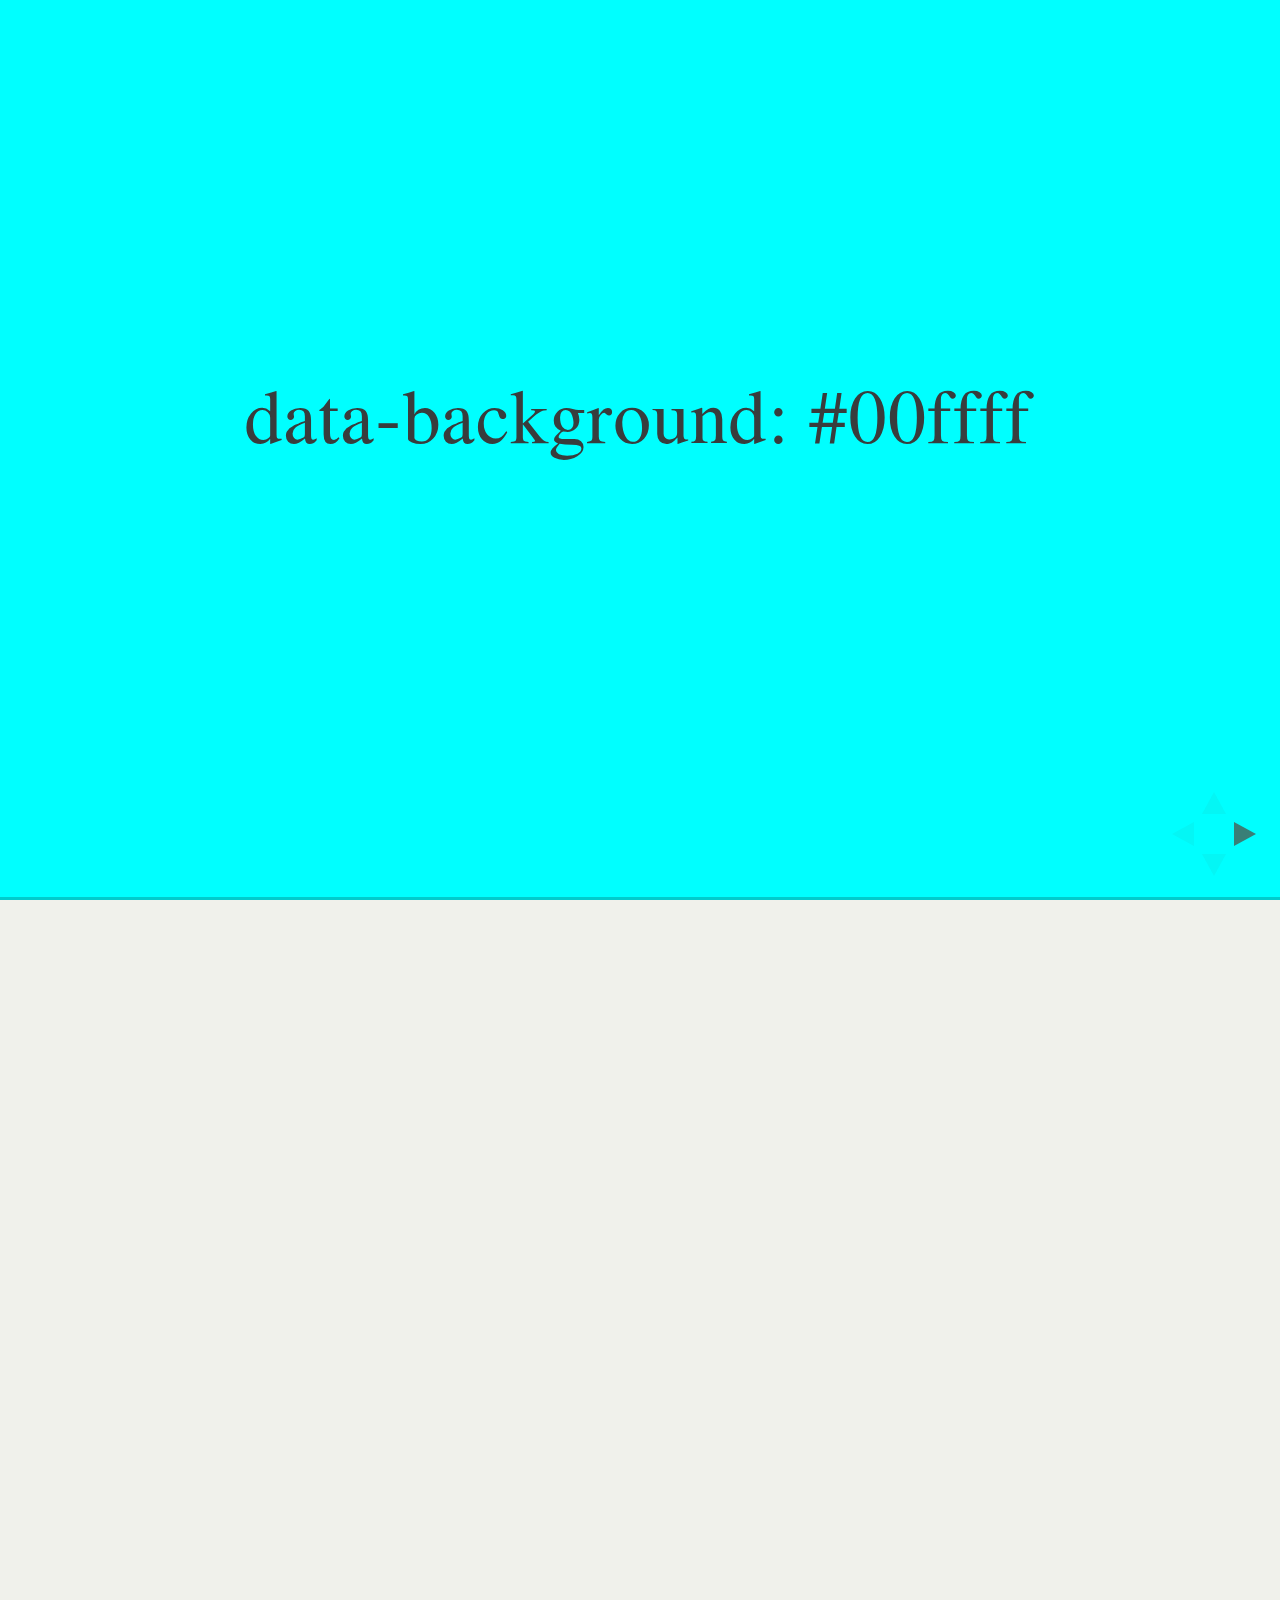
<file: ez/examples/slide-backgrounds.html>
<!doctype html>
<html lang="en">

	<head>
		<meta charset="utf-8">

		<title>reveal.js - Slide Backgrounds</title>

		<meta name="viewport" content="width=device-width, initial-scale=1.0, maximum-scale=1.0, user-scalable=no">

		<link rel="stylesheet" href="../css/reveal.min.css">
		<link rel="stylesheet" href="../css/theme/serif.css" id="theme">
	</head>

	<body>

		<div class="reveal">

			<div class="slides">

				<section data-background="#00ffff">
					<h2>data-background: #00ffff</h2>
				</section>

				<section data-background="#bb00bb">
					<h2>data-background: #bb00bb</h2>
				</section>

				<section>
					<section data-background="#ff0000">
						<h2>data-background: #ff0000</h2>
					</section>
					<section data-background="rgba(0, 0, 0, 0.2)">
						<h2>data-background: rgba(0, 0, 0, 0.2)</h2>
					</section>
					<section data-background="salmon">
						<h2>data-background: salmon</h2>
					</section>
				</section>

				<section data-background="rgba(0, 100, 100, 0.2)">
					<section>
						<h2>Background applied to stack</h2>
					</section>
					<section>
						<h2>Background applied to stack</h2>
					</section>
					<section data-background="rgba(100, 0, 0, 0.2)">
						<h2>Background applied to slide inside of stack</h2>
					</section>
				</section>

				<section data-background-transition="slide" data-background="assets/image1.png" style="background: rgba(255,255,255,0.9)">
					<h2>Background image</h2>
				</section>

				<section>
					<section data-background-transition="slide" data-background="assets/image1.png" style="background: rgba(255,255,255,0.9)">
						<h2>Background image</h2>
					</section>
					<section data-background-transition="slide" data-background="assets/image1.png" style="background: rgba(255,255,255,0.9)">
						<h2>Background image</h2>
					</section>
				</section>

				<section data-background="assets/image2.png" data-background-size="100px" data-background-repeat="repeat" data-background-color="#111" style="background: rgba(255,255,255,0.9)">
					<h2>Background image</h2>
					<pre>data-background-size="100px" data-background-repeat="repeat" data-background-color="#111"</pre>
				</section>

				<section data-background="#888888">
					<h2>Same background twice (1/2)</h2>
				</section>
				<section data-background="#888888">
					<h2>Same background twice (2/2)</h2>
				</section>

			</div>

		</div>

		<script src="../lib/js/head.min.js"></script>
		<script src="../js/reveal.min.js"></script>

		<script>

			// Full list of configuration options available here:
			// https://github.com/hakimel/reveal.js#configuration
			Reveal.initialize({
				center: true,
				// rtl: true,

				transition: 'linear',
				// transitionSpeed: 'slow',
				// backgroundTransition: 'linear'
			});

		</script>

	</body>
</html>
</file>
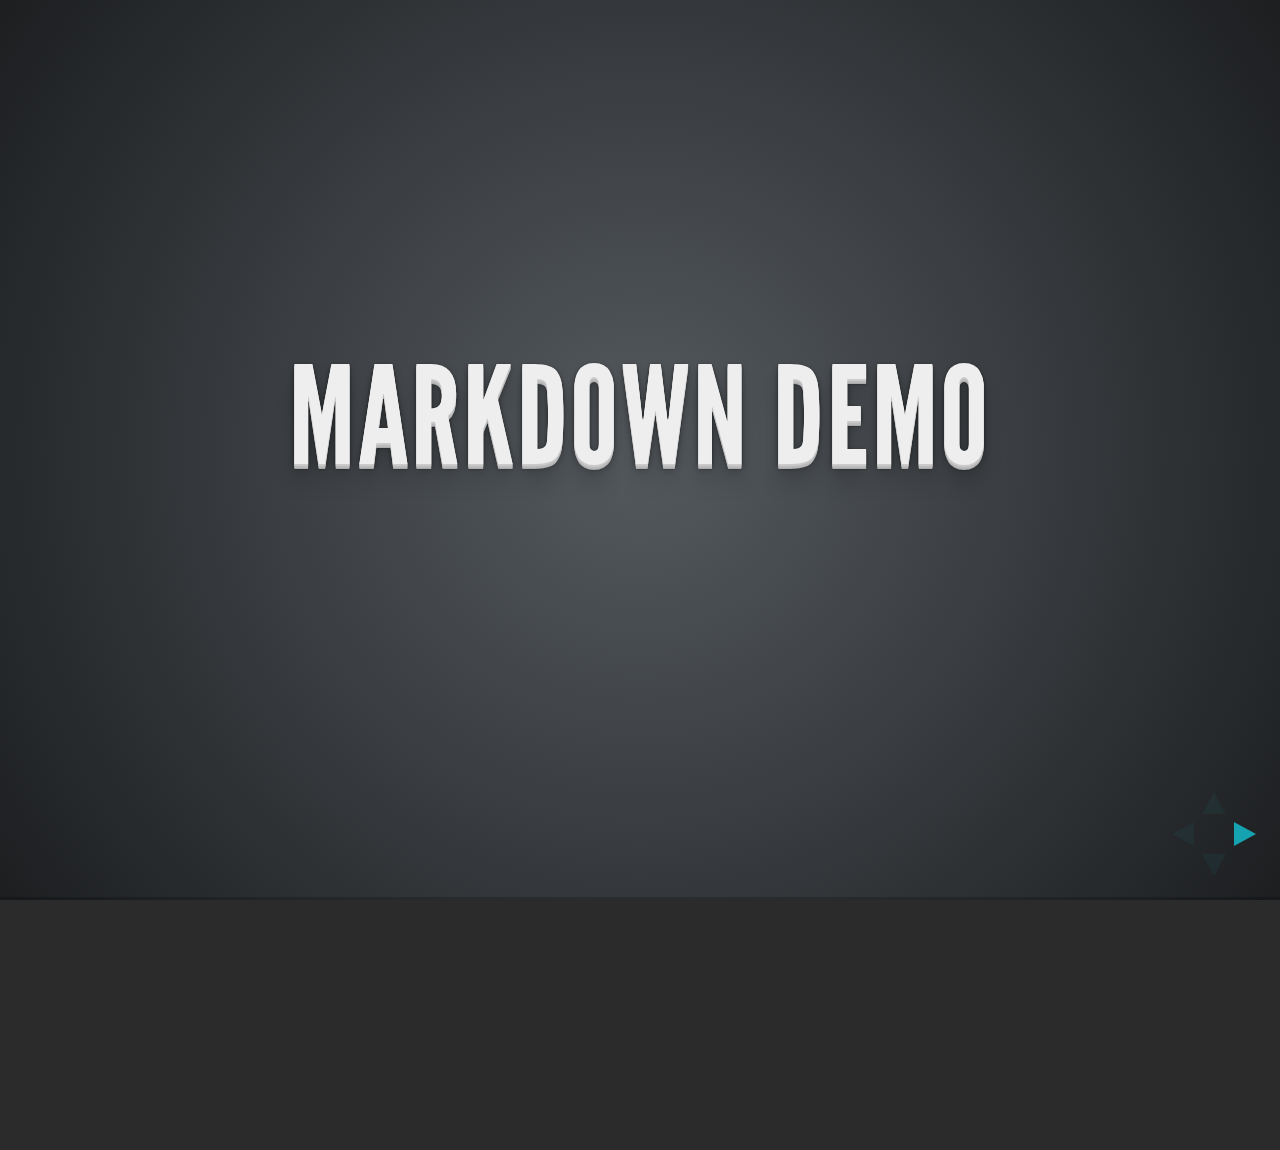
<file: ez/plugin/markdown/example.html>
<!doctype html>
<html lang="en">

	<head>
		<meta charset="utf-8">

		<title>reveal.js - Markdown Demo</title>

		<link rel="stylesheet" href="../../css/reveal.css">
		<link rel="stylesheet" href="../../css/theme/default.css" id="theme">
	</head>

	<body>

		<div class="reveal">

			<div class="slides">

                <!-- Use external markdown resource, separate slides by three newlines; vertical slides by two newlines -->
                <section data-markdown="example.md" data-separator="^\n\n\n" data-vertical="^\n\n"></section>

                <!-- Slides are separated by three dashes (quick 'n dirty regular expression) -->
                <section data-markdown data-separator="---">
                    <script type="text/template">
                        ## Demo 1
                        Slide 1
                        ---
                        ## Demo 1
                        Slide 2
                        ---
                        ## Demo 1
                        Slide 3
                    </script>
                </section>

                <!-- Slides are separated by newline + three dashes + newline, vertical slides identical but two dashes -->
                <section data-markdown data-separator="^\n---\n$" data-vertical="^\n--\n$">
                    <script type="text/template">
                        ## Demo 2
                        Slide 1.1

                        --

                        ## Demo 2
                        Slide 1.2

                        ---

                        ## Demo 2
                        Slide 2
                    </script>
                </section>

                <!-- No "extra" slides, since there are no separators defined (so they'll become horizontal rulers) -->
                <section data-markdown>
                    <script type="text/template">
                        A

                        ---

                        B

                        ---

                        C
                    </script>
                </section>

            </div>
		</div>

		<script src="../../lib/js/head.min.js"></script>
		<script src="../../js/reveal.js"></script>

		<script>

			Reveal.initialize({
				controls: true,
				progress: true,
				history: true,
				center: true,

				theme: Reveal.getQueryHash().theme,
				transition: Reveal.getQueryHash().transition || 'default',

				// Optional libraries used to extend on reveal.js
				dependencies: [
					{ src: '../../lib/js/classList.js', condition: function() { return !document.body.classList; } },
					{ src: 'marked.js', condition: function() { return !!document.querySelector( '[data-markdown]' ); } },
                    { src: 'markdown.js', condition: function() { return !!document.querySelector( '[data-markdown]' ); } },
					{ src: '../notes/notes.js' }
				]
			});

		</script>

	</body>
</html>
</file>
<file: ez/css/theme/ez.css>
body {
    background: #fff;
}

.reveal
{
    font-family: sans-serif;
    font-size: 36px;
    font-weight: 200;
    letter-spacing: -0.02em;
    color: #222;
}

::selection
{
    color: white;
    background: #ff5e99;
    text-shadow: none;
}

.reveal code
{
    font-size: 80%;
}

.reveal pre code
{
    font-size: 100%;
}

.reveal abbr
{
    border-bottom: 1px dotted #222;
}

.reveal h1,
.reveal h2,
.reveal h3,
.reveal h4,
.reveal h5,
.reveal h6 {
    margin: 0 0 20px 0;
    color: #222;
    font-family: sans-serif;
    line-height: 0.9em;
    letter-spacing: 0.02em;
    font-weight: bold;
}

.reveal a:not(.image)
{
    color: #005;
    text-decoration: none;
}

.reveal section img {
  margin: 15px 0px;
  background: rgba(255, 255, 255, 0.12);
  border: 4px solid #eeeeee;
  box-shadow: 0 0 10px rgba(0, 0, 0, 0.15);
  -webkit-transition: all .2s linear;
  -moz-transition: all .2s linear;
  -ms-transition: all .2s linear;
  -o-transition: all .2s linear;
  transition: all .2s linear; }

.reveal a:hover img {
  background: rgba(255, 255, 255, 0.2);
  border-color: #333;
  box-shadow: 0 0 20px rgba(0, 0, 0, 0.55); }

.reveal .controls div.navigate-left,
.reveal .controls div.navigate-left.enabled {
  border-right-color: #333; }

.reveal .controls div.navigate-right,
.reveal .controls div.navigate-right.enabled {
  border-left-color: #333; }

.reveal .controls div.navigate-up,
.reveal .controls div.navigate-up.enabled {
  border-bottom-color: #333; }

.reveal .controls div.navigate-down,
.reveal .controls div.navigate-down.enabled {
  border-top-color: #333; }

.reveal .controls div.navigate-left.enabled:hover {
  border-right-color: #000; }

.reveal .controls div.navigate-right.enabled:hover {
  border-left-color: #000; }

.reveal .controls div.navigate-up.enabled:hover {
  border-bottom-color: #000; }

.reveal .controls div.navigate-down.enabled:hover {
  border-top-color: #000; }

.reveal .progress {
  background: rgba(0, 0, 0, 0.2); }

.reveal .progress span
{
  background: #222;
  -webkit-transition: width 800ms cubic-bezier(0.26, 0.86, 0.44, 0.985);
  -moz-transition: width 800ms cubic-bezier(0.26, 0.86, 0.44, 0.985);
  -ms-transition: width 800ms cubic-bezier(0.26, 0.86, 0.44, 0.985);
  -o-transition: width 800ms cubic-bezier(0.26, 0.86, 0.44, 0.985);
  transition: width 800ms cubic-bezier(0.26, 0.86, 0.44, 0.985);
}

.reveal .slides
{
    width: 100% !important;
    height: 100% !important;
}

.reveal section
{
    height: 100%;
    text-align: left;
}

.reveal section:first-of-type
{
    padding-top:20%;
}


.reveal section:first-of-type:before
{
    background: transparent !important;
}

.reveal section:first-of-type img
{
    width: 300px;
    box-shadow: none;
    border: 0;
    float: left;
    margin: 20px 0 0 50px;
}

.reveal section:first-of-type h1
{
    font-size: 66px;
    background: #2a84b7;
    color: #fff;
    line-height: 2em;
    border-top-left-radius: 2em;
    border-bottom-left-radius: 2em;
    margin-left: 400px;
    text-align:center;
}


.reveal section:first-of-type p
{
    text-align:center;
    margin-top:3em;
    font-size:140%;
}

.reveal section.present:before
{
    position: absolute;
    content: " ";
    background: #fff url(../../assets/ez_small.png) no-repeat center center;
    width: 140px;
    height: 55px;
    left: 88%;
    top: 1.2em;
}

.reveal header, .reveal footer 
{
    display: none;
}

.reveal section header
{
    display: block;
    padding-left: 1em;
    border-bottom: 8px solid #2a84b7;
    font-size: 8px;
    text-align: left;
    margin-bottom: 1em;
}

.reveal header h1
{
    color: #2a84b7;
}

.reveal section footer
{
    display: block;
    position: fixed;
    width: 100%;
    background: #2a84b7;
    color: #fff;
    line-height: 1em;
    bottom: 50px;
    height: 1.3em;
    font-size: 20px;
}

.reveal footer p
{
    display: inline-block;
    width: 30%;
    text-align: center;
    padding: 0 1em;
    margin:0;
}

.reveal footer p:first-of-type
{
    text-align: left;
}
.reveal footer p:last-of-type
{
    text-align: right;
}

.reveal h2
{
    margin: 0.4em;
    font-size: 140%;
}

.reveal h3
{
    margin: 0.6em;
    font-size: 120%;
}

.reveal ul
{
    padding-left: 1em;
    list-style-type: square;
}

.reveal ol
{
    list-style-position: outside;
    padding-left: 1em;
}

.reveal li
{
    line-height: 1.5em;
}

.reveal ul .conclusion
{
    list-style-type: none;
}

.reveal ul ul
{
    list-style-type: disc;
}

.reveal .social
{
    margin-top: 2em;
    display: block;
    text-align:center;
}


.reveal .social li,
.reveal .social a
{
    font-size: 140%;
    display: inline-block;
    width: 3em;
}


.reveal .social span
{
    display: none;
}

.reveal table
{
    width:90%;
    margin: 0 auto;
    border-collapse: collapse;
}

.reveal td
{
    padding: 0.2em 0.4em;
    width:50%;
}

.reveal tr:nth-child(even)
{
    background: #fcfcfc;
}

.reveal tr:nth-child(odd)
{
    background: #eee;
}

.reveal .end
{
    font-size:800%;
    text-align:center;
    font-weight: bold;
}

.reveal .architecture
{
    text-align:center;
    height: 100%;
}


.reveal .architecture img
{
    height: 80%;
}

.reveal .center
{
    text-align: center;
}
</file>
<file: ez/lib/css/zenburn.css>
/*

Zenburn style from voldmar.ru (c) Vladimir Epifanov <voldmar@voldmar.ru>
based on dark.css by Ivan Sagalaev

*/

pre code {
  display: block; padding: 0.5em;
  background: #3F3F3F;
  color: #DCDCDC;
}

pre .keyword,
pre .tag,
pre .django .tag,
pre .django .keyword,
pre .css .class,
pre .css .id,
pre .lisp .title {
  color: #E3CEAB;
}

pre .django .template_tag,
pre .django .variable,
pre .django .filter .argument {
  color: #DCDCDC;
}

pre .number,
pre .date {
  color: #8CD0D3;
}

pre .dos .envvar,
pre .dos .stream,
pre .variable,
pre .apache .sqbracket {
  color: #EFDCBC;
}

pre .dos .flow,
pre .diff .change,
pre .python .exception,
pre .python .built_in,
pre .literal,
pre .tex .special {
  color: #EFEFAF;
}

pre .diff .chunk,
pre .ruby .subst {
  color: #8F8F8F;
}

pre .dos .keyword,
pre .python .decorator,
pre .class .title,
pre .haskell .label,
pre .function .title,
pre .ini .title,
pre .diff .header,
pre .ruby .class .parent,
pre .apache .tag,
pre .nginx .built_in,
pre .tex .command,
pre .input_number {
    color: #efef8f;
}

pre .dos .winutils,
pre .ruby .symbol,
pre .ruby .symbol .string,
pre .ruby .symbol .keyword,
pre .ruby .symbol .keymethods,
pre .ruby .string,
pre .ruby .instancevar {
  color: #DCA3A3;
}

pre .diff .deletion,
pre .string,
pre .tag .value,
pre .preprocessor,
pre .built_in,
pre .sql .aggregate,
pre .javadoc,
pre .smalltalk .class,
pre .smalltalk .localvars,
pre .smalltalk .array,
pre .css .rules .value,
pre .attr_selector,
pre .pseudo,
pre .apache .cbracket,
pre .tex .formula {
  color: #CC9393;
}

pre .shebang,
pre .diff .addition,
pre .comment,
pre .java .annotation,
pre .template_comment,
pre .pi,
pre .doctype {
  color: #7F9F7F;
}

pre .xml .css,
pre .xml .javascript,
pre .xml .vbscript,
pre .tex .formula {
  opacity: 0.5;
}
</file>
<file: ez/css/theme/default.css>
@import url(https://fonts.googleapis.com/css?family=Lato:400,700,400italic,700italic);
/**
 * Default theme for reveal.js.
 *
 * Copyright (C) 2011-2012 Hakim El Hattab, http://hakim.se
 */
@font-face {
  font-family: 'League Gothic';
  src: url("../../lib/font/league_gothic-webfont.eot");
  src: url("../../lib/font/league_gothic-webfont.eot?#iefix") format("embedded-opentype"), url("../../lib/font/league_gothic-webfont.woff") format("woff"), url("../../lib/font/league_gothic-webfont.ttf") format("truetype"), url("../../lib/font/league_gothic-webfont.svg#LeagueGothicRegular") format("svg");
  font-weight: normal;
  font-style: normal; }

/*********************************************
 * GLOBAL STYLES
 *********************************************/
body {
  background: #1c1e20;
  background: -moz-radial-gradient(center, circle cover, #555a5f 0%, #1c1e20 100%);
  background: -webkit-gradient(radial, center center, 0px, center center, 100%, color-stop(0%, #555a5f), color-stop(100%, #1c1e20));
  background: -webkit-radial-gradient(center, circle cover, #555a5f 0%, #1c1e20 100%);
  background: -o-radial-gradient(center, circle cover, #555a5f 0%, #1c1e20 100%);
  background: -ms-radial-gradient(center, circle cover, #555a5f 0%, #1c1e20 100%);
  background: radial-gradient(center, circle cover, #555a5f 0%, #1c1e20 100%);
  background-color: #2b2b2b; }

.reveal {
  font-family: "Lato", sans-serif;
  font-size: 36px;
  font-weight: 200;
  letter-spacing: -0.02em;
  color: #eeeeee; }

::selection {
  color: white;
  background: #ff5e99;
  text-shadow: none; }

/*********************************************
 * HEADERS
 *********************************************/
.reveal h1,
.reveal h2,
.reveal h3,
.reveal h4,
.reveal h5,
.reveal h6 {
  margin: 0 0 20px 0;
  color: #eeeeee;
  font-family: "League Gothic", Impact, sans-serif;
  line-height: 0.9em;
  letter-spacing: 0.02em;
  text-transform: uppercase;
  text-shadow: 0px 0px 6px rgba(0, 0, 0, 0.2); }

.reveal h1 {
  text-shadow: 0 1px 0 #cccccc, 0 2px 0 #c9c9c9, 0 3px 0 #bbbbbb, 0 4px 0 #b9b9b9, 0 5px 0 #aaaaaa, 0 6px 1px rgba(0, 0, 0, 0.1), 0 0 5px rgba(0, 0, 0, 0.1), 0 1px 3px rgba(0, 0, 0, 0.3), 0 3px 5px rgba(0, 0, 0, 0.2), 0 5px 10px rgba(0, 0, 0, 0.25), 0 20px 20px rgba(0, 0, 0, 0.15); }

/*********************************************
 * LINKS
 *********************************************/
.reveal a:not(.image) {
  color: #13daec;
  text-decoration: none;
  -webkit-transition: color .15s ease;
  -moz-transition: color .15s ease;
  -ms-transition: color .15s ease;
  -o-transition: color .15s ease;
  transition: color .15s ease; }

.reveal a:not(.image):hover {
  color: #71e9f4;
  text-shadow: none;
  border: none; }

.reveal .roll span:after {
  color: #fff;
  background: #0d99a5; }

/*********************************************
 * IMAGES
 *********************************************/
.reveal section img {
  margin: 15px 0px;
  background: rgba(255, 255, 255, 0.12);
  border: 4px solid #eeeeee;
  box-shadow: 0 0 10px rgba(0, 0, 0, 0.15);
  -webkit-transition: all .2s linear;
  -moz-transition: all .2s linear;
  -ms-transition: all .2s linear;
  -o-transition: all .2s linear;
  transition: all .2s linear; }

.reveal a:hover img {
  background: rgba(255, 255, 255, 0.2);
  border-color: #13daec;
  box-shadow: 0 0 20px rgba(0, 0, 0, 0.55); }

/*********************************************
 * NAVIGATION CONTROLS
 *********************************************/
.reveal .controls div.navigate-left,
.reveal .controls div.navigate-left.enabled {
  border-right-color: #13daec; }

.reveal .controls div.navigate-right,
.reveal .controls div.navigate-right.enabled {
  border-left-color: #13daec; }

.reveal .controls div.navigate-up,
.reveal .controls div.navigate-up.enabled {
  border-bottom-color: #13daec; }

.reveal .controls div.navigate-down,
.reveal .controls div.navigate-down.enabled {
  border-top-color: #13daec; }

.reveal .controls div.navigate-left.enabled:hover {
  border-right-color: #71e9f4; }

.reveal .controls div.navigate-right.enabled:hover {
  border-left-color: #71e9f4; }

.reveal .controls div.navigate-up.enabled:hover {
  border-bottom-color: #71e9f4; }

.reveal .controls div.navigate-down.enabled:hover {
  border-top-color: #71e9f4; }

/*********************************************
 * PROGRESS BAR
 *********************************************/
.reveal .progress {
  background: rgba(0, 0, 0, 0.2); }

.reveal .progress span {
  background: #13daec;
  -webkit-transition: width 800ms cubic-bezier(0.26, 0.86, 0.44, 0.985);
  -moz-transition: width 800ms cubic-bezier(0.26, 0.86, 0.44, 0.985);
  -ms-transition: width 800ms cubic-bezier(0.26, 0.86, 0.44, 0.985);
  -o-transition: width 800ms cubic-bezier(0.26, 0.86, 0.44, 0.985);
  transition: width 800ms cubic-bezier(0.26, 0.86, 0.44, 0.985); }
</file>
<file: ez/css/theme/night.css>
@import url(https://fonts.googleapis.com/css?family=Montserrat:700);
@import url(https://fonts.googleapis.com/css?family=Open+Sans:400,700,400italic,700italic);
/**
 * Black theme for reveal.js.
 *
 * Copyright (C) 2011-2012 Hakim El Hattab, http://hakim.se
 */
/*********************************************
 * GLOBAL STYLES
 *********************************************/
body {
  background: #111111;
  background-color: #111111; }

.reveal {
  font-family: "Open Sans", sans-serif;
  font-size: 30px;
  font-weight: 200;
  letter-spacing: -0.02em;
  color: #eeeeee; }

::selection {
  color: white;
  background: #e7ad52;
  text-shadow: none; }

/*********************************************
 * HEADERS
 *********************************************/
.reveal h1,
.reveal h2,
.reveal h3,
.reveal h4,
.reveal h5,
.reveal h6 {
  margin: 0 0 20px 0;
  color: #eeeeee;
  font-family: "Montserrat", Impact, sans-serif;
  line-height: 0.9em;
  letter-spacing: -0.03em;
  text-transform: none;
  text-shadow: none; }

.reveal h1 {
  text-shadow: 0px 0px 6px rgba(0, 0, 0, 0.2); }

/*********************************************
 * LINKS
 *********************************************/
.reveal a:not(.image) {
  color: #e7ad52;
  text-decoration: none;
  -webkit-transition: color .15s ease;
  -moz-transition: color .15s ease;
  -ms-transition: color .15s ease;
  -o-transition: color .15s ease;
  transition: color .15s ease; }

.reveal a:not(.image):hover {
  color: #f3d7ac;
  text-shadow: none;
  border: none; }

.reveal .roll span:after {
  color: #fff;
  background: #d08a1d; }

/*********************************************
 * IMAGES
 *********************************************/
.reveal section img {
  margin: 15px 0px;
  background: rgba(255, 255, 255, 0.12);
  border: 4px solid #eeeeee;
  box-shadow: 0 0 10px rgba(0, 0, 0, 0.15);
  -webkit-transition: all .2s linear;
  -moz-transition: all .2s linear;
  -ms-transition: all .2s linear;
  -o-transition: all .2s linear;
  transition: all .2s linear; }

.reveal a:hover img {
  background: rgba(255, 255, 255, 0.2);
  border-color: #e7ad52;
  box-shadow: 0 0 20px rgba(0, 0, 0, 0.55); }

/*********************************************
 * NAVIGATION CONTROLS
 *********************************************/
.reveal .controls div.navigate-left,
.reveal .controls div.navigate-left.enabled {
  border-right-color: #e7ad52; }

.reveal .controls div.navigate-right,
.reveal .controls div.navigate-right.enabled {
  border-left-color: #e7ad52; }

.reveal .controls div.navigate-up,
.reveal .controls div.navigate-up.enabled {
  border-bottom-color: #e7ad52; }

.reveal .controls div.navigate-down,
.reveal .controls div.navigate-down.enabled {
  border-top-color: #e7ad52; }

.reveal .controls div.navigate-left.enabled:hover {
  border-right-color: #f3d7ac; }

.reveal .controls div.navigate-right.enabled:hover {
  border-left-color: #f3d7ac; }

.reveal .controls div.navigate-up.enabled:hover {
  border-bottom-color: #f3d7ac; }

.reveal .controls div.navigate-down.enabled:hover {
  border-top-color: #f3d7ac; }

/*********************************************
 * PROGRESS BAR
 *********************************************/
.reveal .progress {
  background: rgba(0, 0, 0, 0.2); }

.reveal .progress span {
  background: #e7ad52;
  -webkit-transition: width 800ms cubic-bezier(0.26, 0.86, 0.44, 0.985);
  -moz-transition: width 800ms cubic-bezier(0.26, 0.86, 0.44, 0.985);
  -ms-transition: width 800ms cubic-bezier(0.26, 0.86, 0.44, 0.985);
  -o-transition: width 800ms cubic-bezier(0.26, 0.86, 0.44, 0.985);
  transition: width 800ms cubic-bezier(0.26, 0.86, 0.44, 0.985); }
</file>
<file: ez/css/theme/serif.css>
/**
 * A simple theme for reveal.js presentations, similar
 * to the default theme. The accent color is brown.
 *
 * This theme is Copyright (C) 2012-2013 Owen Versteeg, http://owenversteeg.com - it is MIT licensed.
 */
.reveal a:not(.image) {
  line-height: 1.3em; }

/*********************************************
 * GLOBAL STYLES
 *********************************************/
body {
  background: #f0f1eb;
  background-color: #f0f1eb; }

.reveal {
  font-family: "Palatino Linotype", "Book Antiqua", Palatino, FreeSerif, serif;
  font-size: 36px;
  font-weight: 200;
  letter-spacing: -0.02em;
  color: black; }

::selection {
  color: white;
  background: #26351c;
  text-shadow: none; }

/*********************************************
 * HEADERS
 *********************************************/
.reveal h1,
.reveal h2,
.reveal h3,
.reveal h4,
.reveal h5,
.reveal h6 {
  margin: 0 0 20px 0;
  color: #383d3d;
  font-family: "Palatino Linotype", "Book Antiqua", Palatino, FreeSerif, serif;
  line-height: 0.9em;
  letter-spacing: 0.02em;
  text-transform: none;
  text-shadow: none; }

.reveal h1 {
  text-shadow: 0px 0px 6px rgba(0, 0, 0, 0.2); }

/*********************************************
 * LINKS
 *********************************************/
.reveal a:not(.image) {
  color: #51483d;
  text-decoration: none;
  -webkit-transition: color .15s ease;
  -moz-transition: color .15s ease;
  -ms-transition: color .15s ease;
  -o-transition: color .15s ease;
  transition: color .15s ease; }

.reveal a:not(.image):hover {
  color: #8b7c69;
  text-shadow: none;
  border: none; }

.reveal .roll span:after {
  color: #fff;
  background: #25211c; }

/*********************************************
 * IMAGES
 *********************************************/
.reveal section img {
  margin: 15px 0px;
  background: rgba(255, 255, 255, 0.12);
  border: 4px solid black;
  box-shadow: 0 0 10px rgba(0, 0, 0, 0.15);
  -webkit-transition: all .2s linear;
  -moz-transition: all .2s linear;
  -ms-transition: all .2s linear;
  -o-transition: all .2s linear;
  transition: all .2s linear; }

.reveal a:hover img {
  background: rgba(255, 255, 255, 0.2);
  border-color: #51483d;
  box-shadow: 0 0 20px rgba(0, 0, 0, 0.55); }

/*********************************************
 * NAVIGATION CONTROLS
 *********************************************/
.reveal .controls div.navigate-left,
.reveal .controls div.navigate-left.enabled {
  border-right-color: #51483d; }

.reveal .controls div.navigate-right,
.reveal .controls div.navigate-right.enabled {
  border-left-color: #51483d; }

.reveal .controls div.navigate-up,
.reveal .controls div.navigate-up.enabled {
  border-bottom-color: #51483d; }

.reveal .controls div.navigate-down,
.reveal .controls div.navigate-down.enabled {
  border-top-color: #51483d; }

.reveal .controls div.navigate-left.enabled:hover {
  border-right-color: #8b7c69; }

.reveal .controls div.navigate-right.enabled:hover {
  border-left-color: #8b7c69; }

.reveal .controls div.navigate-up.enabled:hover {
  border-bottom-color: #8b7c69; }

.reveal .controls div.navigate-down.enabled:hover {
  border-top-color: #8b7c69; }

/*********************************************
 * PROGRESS BAR
 *********************************************/
.reveal .progress {
  background: rgba(0, 0, 0, 0.2); }

.reveal .progress span {
  background: #51483d;
  -webkit-transition: width 800ms cubic-bezier(0.26, 0.86, 0.44, 0.985);
  -moz-transition: width 800ms cubic-bezier(0.26, 0.86, 0.44, 0.985);
  -ms-transition: width 800ms cubic-bezier(0.26, 0.86, 0.44, 0.985);
  -o-transition: width 800ms cubic-bezier(0.26, 0.86, 0.44, 0.985);
  transition: width 800ms cubic-bezier(0.26, 0.86, 0.44, 0.985); }
</file>
<file: ez/css/reveal.css>
@charset "UTF-8";

/*!
 * reveal.js
 * http://lab.hakim.se/reveal-js
 * MIT licensed
 *
 * Copyright (C) 2013 Hakim El Hattab, http://hakim.se
 */


/*********************************************
 * RESET STYLES
 *********************************************/

html, body, .reveal div, .reveal span, .reveal applet, .reveal object, .reveal iframe,
.reveal h1, .reveal h2, .reveal h3, .reveal h4, .reveal h5, .reveal h6, .reveal p, .reveal blockquote, .reveal pre,
.reveal a, .reveal abbr, .reveal acronym, .reveal address, .reveal big, .reveal cite, .reveal code,
.reveal del, .reveal dfn, .reveal em, .reveal img, .reveal ins, .reveal kbd, .reveal q, .reveal s, .reveal samp,
.reveal small, .reveal strike, .reveal strong, .reveal sub, .reveal sup, .reveal tt, .reveal var,
.reveal b, .reveal u, .reveal i, .reveal center,
.reveal dl, .reveal dt, .reveal dd, .reveal ol, .reveal ul, .reveal li,
.reveal fieldset, .reveal form, .reveal label, .reveal legend,
.reveal table, .reveal caption, .reveal tbody, .reveal tfoot, .reveal thead, .reveal tr, .reveal th, .reveal td,
.reveal article, .reveal aside, .reveal canvas, .reveal details, .reveal embed,
.reveal figure, .reveal figcaption, .reveal footer, .reveal header, .reveal hgroup,
.reveal menu, .reveal nav, .reveal output, .reveal ruby, .reveal section, .reveal summary,
.reveal time, .reveal mark, .reveal audio, video {
	margin: 0;
	padding: 0;
	border: 0;
	font-size: 100%;
	font: inherit;
	vertical-align: baseline;
}

.reveal article, .reveal aside, .reveal details, .reveal figcaption, .reveal figure,
.reveal footer, .reveal header, .reveal hgroup, .reveal menu, .reveal nav, .reveal section {
	display: block;
}


/*********************************************
 * GLOBAL STYLES
 *********************************************/

html,
body {
	width: 100%;
	height: 100%;
	overflow: hidden;
}

body {
	position: relative;
	line-height: 1;
}

::selection {
	background: #FF5E99;
	color: #fff;
	text-shadow: none;
}


/*********************************************
 * HEADERS
 *********************************************/

.reveal h1,
.reveal h2,
.reveal h3,
.reveal h4,
.reveal h5,
.reveal h6 {
	-webkit-hyphens: auto;
	   -moz-hyphens: auto;
	        hyphens: auto;

	word-wrap: break-word;
	line-height: 1;
}

.reveal h1 { font-size: 3.77em; }
.reveal h2 { font-size: 2.11em;	}
.reveal h3 { font-size: 1.55em;	}
.reveal h4 { font-size: 1em;	}


/*********************************************
 * VIEW FRAGMENTS
 *********************************************/

.reveal .slides section .fragment {
	opacity: 0;

	-webkit-transition: all .2s ease;
	   -moz-transition: all .2s ease;
	    -ms-transition: all .2s ease;
	     -o-transition: all .2s ease;
	        transition: all .2s ease;
}
	.reveal .slides section .fragment.visible {
		opacity: 1;
	}

.reveal .slides section .fragment.grow {
	opacity: 1;
}
	.reveal .slides section .fragment.grow.visible {
		-webkit-transform: scale( 1.3 );
		   -moz-transform: scale( 1.3 );
		    -ms-transform: scale( 1.3 );
		     -o-transform: scale( 1.3 );
		        transform: scale( 1.3 );
	}

.reveal .slides section .fragment.shrink {
	opacity: 1;
}
	.reveal .slides section .fragment.shrink.visible {
		-webkit-transform: scale( 0.7 );
		   -moz-transform: scale( 0.7 );
		    -ms-transform: scale( 0.7 );
		     -o-transform: scale( 0.7 );
		        transform: scale( 0.7 );
	}

.reveal .slides section .fragment.zoom-in {
	opacity: 0;

	-webkit-transform: scale( 0.1 );
	   -moz-transform: scale( 0.1 );
	    -ms-transform: scale( 0.1 );
	     -o-transform: scale( 0.1 );
	        transform: scale( 0.1 );
}

	.reveal .slides section .fragment.zoom-in.visible {
		opacity: 1;

		-webkit-transform: scale( 1 );
		   -moz-transform: scale( 1 );
		    -ms-transform: scale( 1 );
		     -o-transform: scale( 1 );
		        transform: scale( 1 );
	}

.reveal .slides section .fragment.roll-in {
	opacity: 0;

	-webkit-transform: rotateX( 90deg );
	   -moz-transform: rotateX( 90deg );
	    -ms-transform: rotateX( 90deg );
	     -o-transform: rotateX( 90deg );
	        transform: rotateX( 90deg );
}
	.reveal .slides section .fragment.roll-in.visible {
		opacity: 1;

		-webkit-transform: rotateX( 0 );
		   -moz-transform: rotateX( 0 );
		    -ms-transform: rotateX( 0 );
		     -o-transform: rotateX( 0 );
		        transform: rotateX( 0 );
	}

.reveal .slides section .fragment.fade-out {
	opacity: 1;
}
	.reveal .slides section .fragment.fade-out.visible {
		opacity: 0;
	}

.reveal .slides section .fragment.semi-fade-out {
	opacity: 1;
}
	.reveal .slides section .fragment.semi-fade-out.visible {
		opacity: 0.5;
	}

.reveal .slides section .fragment.highlight-red,
.reveal .slides section .fragment.highlight-green,
.reveal .slides section .fragment.highlight-blue {
	opacity: 1;
}
	.reveal .slides section .fragment.highlight-red.visible {
		color: #ff2c2d
	}
	.reveal .slides section .fragment.highlight-green.visible {
		color: #17ff2e;
	}
	.reveal .slides section .fragment.highlight-blue.visible {
		color: #1b91ff;
	}


/*********************************************
 * DEFAULT ELEMENT STYLES
 *********************************************/

/* Fixes issue in Chrome where italic fonts did not appear when printing to PDF */
.reveal:after {
  content: '';
  font-style: italic;
}

.reveal iframe {
	z-index: 1;
}

/* Ensure certain elements are never larger than the slide itself */
.reveal img,
.reveal video,
.reveal iframe {
	max-width: 95%;
	max-height: 95%;
}

/** Prevents layering issues in certain browser/transition combinations */
.reveal a {
	position: relative;
}

.reveal strong,
.reveal b {
	font-weight: bold;
}

.reveal em,
.reveal i {
	font-style: italic;
}

.reveal ol,
.reveal ul {
	display: inline-block;

	text-align: left;
	margin: 0 0 0 1em;
}

.reveal ol {
	list-style-type: decimal;
}

.reveal ul {
	list-style-type: disc;
}

.reveal ul ul {
	list-style-type: square;
}

.reveal ul ul ul {
	list-style-type: circle;
}

.reveal ul ul,
.reveal ul ol,
.reveal ol ol,
.reveal ol ul {
	display: block;
	margin-left: 40px;
}

.reveal p {
	margin-bottom: 10px;
	line-height: 1.2em;
}

.reveal q,
.reveal blockquote {
	quotes: none;
}

.reveal blockquote {
	display: block;
	position: relative;
	width: 70%;
	margin: 5px auto;
	padding: 5px;

	font-style: italic;
	background: rgba(255, 255, 255, 0.05);
	box-shadow: 0px 0px 2px rgba(0,0,0,0.2);
}
	.reveal blockquote p:first-child,
	.reveal blockquote p:last-child {
		display: inline-block;
	}

.reveal q {
	font-style: italic;
}

.reveal pre {
	display: block;
	position: relative;
	width: 90%;
	margin: 15px auto;

	text-align: left;
	font-size: 0.55em;
	font-family: monospace;
	line-height: 1.2em;

	word-wrap: break-word;

	box-shadow: 0px 0px 6px rgba(0,0,0,0.3);
}
.reveal code {
	font-family: monospace;
}
.reveal pre code {
	padding: 5px;
	overflow: auto;
	max-height: 400px;
	word-wrap: normal;
}
.reveal pre.stretch code {
	height: 100%;
	max-height: 100%;

	-webkit-box-sizing: border-box;
	   -moz-box-sizing: border-box;
	        box-sizing: border-box;
}

.reveal table th,
.reveal table td {
	text-align: left;
	padding-right: .3em;
}

.reveal table th {
	text-shadow: rgb(255,255,255) 1px 1px 2px;
}

.reveal sup {
	vertical-align: super;
}
.reveal sub {
	vertical-align: sub;
}

.reveal small {
	display: inline-block;
	font-size: 0.6em;
	line-height: 1.2em;
	vertical-align: top;
}

.reveal small * {
	vertical-align: top;
}

.reveal .stretch {
	max-width: none;
	max-height: none;
}


/*********************************************
 * CONTROLS
 *********************************************/

.reveal .controls {
	display: none;
	position: fixed;
	width: 110px;
	height: 110px;
	z-index: 30;
	right: 10px;
	bottom: 10px;
}

.reveal .controls div {
	position: absolute;
	opacity: 0.05;
	width: 0;
	height: 0;
	border: 12px solid transparent;

	-moz-transform: scale(.9999);

	-webkit-transition: all 0.2s ease;
	   -moz-transition: all 0.2s ease;
	    -ms-transition: all 0.2s ease;
	     -o-transition: all 0.2s ease;
	        transition: all 0.2s ease;
}

.reveal .controls div.enabled {
	opacity: 0.7;
	cursor: pointer;
}

.reveal .controls div.enabled:active {
	margin-top: 1px;
}

	.reveal .controls div.navigate-left {
		top: 42px;

		border-right-width: 22px;
		border-right-color: #eee;
	}
		.reveal .controls div.navigate-left.fragmented {
			opacity: 0.3;
		}

	.reveal .controls div.navigate-right {
		left: 74px;
		top: 42px;

		border-left-width: 22px;
		border-left-color: #eee;
	}
		.reveal .controls div.navigate-right.fragmented {
			opacity: 0.3;
		}

	.reveal .controls div.navigate-up {
		left: 42px;

		border-bottom-width: 22px;
		border-bottom-color: #eee;
	}
		.reveal .controls div.navigate-up.fragmented {
			opacity: 0.3;
		}

	.reveal .controls div.navigate-down {
		left: 42px;
		top: 74px;

		border-top-width: 22px;
		border-top-color: #eee;
	}
		.reveal .controls div.navigate-down.fragmented {
			opacity: 0.3;
		}


/*********************************************
 * PROGRESS BAR
 *********************************************/

.reveal .progress {
	position: fixed;
	display: none;
	height: 3px;
	width: 100%;
	bottom: 0;
	left: 0;
	z-index: 10;
}
	.reveal .progress:after {
		content: '';
		display: 'block';
		position: absolute;
		height: 20px;
		width: 100%;
		top: -20px;
	}
	.reveal .progress span {
		display: block;
		height: 100%;
		width: 0px;

		-webkit-transition: width 800ms cubic-bezier(0.260, 0.860, 0.440, 0.985);
		   -moz-transition: width 800ms cubic-bezier(0.260, 0.860, 0.440, 0.985);
		    -ms-transition: width 800ms cubic-bezier(0.260, 0.860, 0.440, 0.985);
		     -o-transition: width 800ms cubic-bezier(0.260, 0.860, 0.440, 0.985);
		        transition: width 800ms cubic-bezier(0.260, 0.860, 0.440, 0.985);
	}


/*********************************************
 * SLIDES
 *********************************************/

.reveal {
	position: relative;
	width: 100%;
	height: 100%;

	-ms-touch-action: none;
}

.reveal .slides {
	position: absolute;
	width: 100%;
	height: 100%;
	left: 50%;
	top: 50%;

	overflow: visible;
	z-index: 1;
	text-align: center;

	-webkit-transition: -webkit-perspective .4s ease;
	   -moz-transition: -moz-perspective .4s ease;
	    -ms-transition: -ms-perspective .4s ease;
	     -o-transition: -o-perspective .4s ease;
	        transition: perspective .4s ease;

	-webkit-perspective: 600px;
	   -moz-perspective: 600px;
	    -ms-perspective: 600px;
	        perspective: 600px;

	-webkit-perspective-origin: 0px -100px;
	   -moz-perspective-origin: 0px -100px;
	    -ms-perspective-origin: 0px -100px;
	        perspective-origin: 0px -100px;
}

.reveal .slides>section,
.reveal .slides>section>section {
	display: none;
	position: absolute;
	width: 100%;
	padding: 20px 0px;

	z-index: 10;
	line-height: 1.2em;
	font-weight: normal;

	-webkit-transform-style: preserve-3d;
	   -moz-transform-style: preserve-3d;
	    -ms-transform-style: preserve-3d;
	        transform-style: preserve-3d;

	-webkit-transition: -webkit-transform-origin 800ms cubic-bezier(0.260, 0.860, 0.440, 0.985),
						-webkit-transform 800ms cubic-bezier(0.260, 0.860, 0.440, 0.985),
						visibility 800ms cubic-bezier(0.260, 0.860, 0.440, 0.985),
						opacity 800ms cubic-bezier(0.260, 0.860, 0.440, 0.985);
	   -moz-transition: -moz-transform-origin 800ms cubic-bezier(0.260, 0.860, 0.440, 0.985),
						-moz-transform 800ms cubic-bezier(0.260, 0.860, 0.440, 0.985),
						visibility 800ms cubic-bezier(0.260, 0.860, 0.440, 0.985),
						opacity 800ms cubic-bezier(0.260, 0.860, 0.440, 0.985);
	    -ms-transition: -ms-transform-origin 800ms cubic-bezier(0.260, 0.860, 0.440, 0.985),
						-ms-transform 800ms cubic-bezier(0.260, 0.860, 0.440, 0.985),
						visibility 800ms cubic-bezier(0.260, 0.860, 0.440, 0.985),
						opacity 800ms cubic-bezier(0.260, 0.860, 0.440, 0.985);
	     -o-transition: -o-transform-origin 800ms cubic-bezier(0.260, 0.860, 0.440, 0.985),
						-o-transform 800ms cubic-bezier(0.260, 0.860, 0.440, 0.985),
						visibility 800ms cubic-bezier(0.260, 0.860, 0.440, 0.985),
						opacity 800ms cubic-bezier(0.260, 0.860, 0.440, 0.985);
	        transition: transform-origin 800ms cubic-bezier(0.260, 0.860, 0.440, 0.985),
						transform 800ms cubic-bezier(0.260, 0.860, 0.440, 0.985),
						visibility 800ms cubic-bezier(0.260, 0.860, 0.440, 0.985),
						opacity 800ms cubic-bezier(0.260, 0.860, 0.440, 0.985);
}

/* Global transition speed settings */
.reveal[data-transition-speed="fast"] .slides section {
	-webkit-transition-duration: 400ms;
	   -moz-transition-duration: 400ms;
	    -ms-transition-duration: 400ms;
	        transition-duration: 400ms;
}
.reveal[data-transition-speed="slow"] .slides section {
	-webkit-transition-duration: 1200ms;
	   -moz-transition-duration: 1200ms;
	    -ms-transition-duration: 1200ms;
	        transition-duration: 1200ms;
}

/* Slide-specific transition speed overrides */
.reveal .slides section[data-transition-speed="fast"] {
	-webkit-transition-duration: 400ms;
	   -moz-transition-duration: 400ms;
	    -ms-transition-duration: 400ms;
	        transition-duration: 400ms;
}
.reveal .slides section[data-transition-speed="slow"] {
	-webkit-transition-duration: 1200ms;
	   -moz-transition-duration: 1200ms;
	    -ms-transition-duration: 1200ms;
	        transition-duration: 1200ms;
}

.reveal .slides>section {
	left: -50%;
	top: -50%;
}

.reveal .slides>section.stack {
	padding-top: 0;
	padding-bottom: 0;
}

.reveal .slides>section.present,
.reveal .slides>section>section.present {
	display: block;
	z-index: 11;
	opacity: 1;
}

.reveal.center,
.reveal.center .slides,
.reveal.center .slides section {
	min-height: auto !important;
}

/* Don't allow interaction with invisible slides */
.reveal .slides>section.future,
.reveal .slides>section>section.future,
.reveal .slides>section.past,
.reveal .slides>section>section.past {
	pointer-events: none;
}

.reveal.overview .slides>section,
.reveal.overview .slides>section>section {
	pointer-events: auto;
}



/*********************************************
 * DEFAULT TRANSITION
 *********************************************/

.reveal .slides>section[data-transition=default].past,
.reveal .slides>section.past {
	display: block;
	opacity: 0;

	-webkit-transform: translate3d(-100%, 0, 0) rotateY(-90deg) translate3d(-100%, 0, 0);
	   -moz-transform: translate3d(-100%, 0, 0) rotateY(-90deg) translate3d(-100%, 0, 0);
	    -ms-transform: translate3d(-100%, 0, 0) rotateY(-90deg) translate3d(-100%, 0, 0);
	        transform: translate3d(-100%, 0, 0) rotateY(-90deg) translate3d(-100%, 0, 0);
}
.reveal .slides>section[data-transition=default].future,
.reveal .slides>section.future {
	display: block;
	opacity: 0;

	-webkit-transform: translate3d(100%, 0, 0) rotateY(90deg) translate3d(100%, 0, 0);
	   -moz-transform: translate3d(100%, 0, 0) rotateY(90deg) translate3d(100%, 0, 0);
	    -ms-transform: translate3d(100%, 0, 0) rotateY(90deg) translate3d(100%, 0, 0);
	        transform: translate3d(100%, 0, 0) rotateY(90deg) translate3d(100%, 0, 0);
}

.reveal .slides>section>section[data-transition=default].past,
.reveal .slides>section>section.past {
	display: block;
	opacity: 0;

	-webkit-transform: translate3d(0, -300px, 0) rotateX(70deg) translate3d(0, -300px, 0);
	   -moz-transform: translate3d(0, -300px, 0) rotateX(70deg) translate3d(0, -300px, 0);
	    -ms-transform: translate3d(0, -300px, 0) rotateX(70deg) translate3d(0, -300px, 0);
	        transform: translate3d(0, -300px, 0) rotateX(70deg) translate3d(0, -300px, 0);
}
.reveal .slides>section>section[data-transition=default].future,
.reveal .slides>section>section.future {
	display: block;
	opacity: 0;

	-webkit-transform: translate3d(0, 300px, 0) rotateX(-70deg) translate3d(0, 300px, 0);
	   -moz-transform: translate3d(0, 300px, 0) rotateX(-70deg) translate3d(0, 300px, 0);
	    -ms-transform: translate3d(0, 300px, 0) rotateX(-70deg) translate3d(0, 300px, 0);
	        transform: translate3d(0, 300px, 0) rotateX(-70deg) translate3d(0, 300px, 0);
}


/*********************************************
 * CONCAVE TRANSITION
 *********************************************/

.reveal .slides>section[data-transition=concave].past,
.reveal.concave  .slides>section.past {
	-webkit-transform: translate3d(-100%, 0, 0) rotateY(90deg) translate3d(-100%, 0, 0);
	   -moz-transform: translate3d(-100%, 0, 0) rotateY(90deg) translate3d(-100%, 0, 0);
	    -ms-transform: translate3d(-100%, 0, 0) rotateY(90deg) translate3d(-100%, 0, 0);
	        transform: translate3d(-100%, 0, 0) rotateY(90deg) translate3d(-100%, 0, 0);
}
.reveal .slides>section[data-transition=concave].future,
.reveal.concave .slides>section.future {
	-webkit-transform: translate3d(100%, 0, 0) rotateY(-90deg) translate3d(100%, 0, 0);
	   -moz-transform: translate3d(100%, 0, 0) rotateY(-90deg) translate3d(100%, 0, 0);
	    -ms-transform: translate3d(100%, 0, 0) rotateY(-90deg) translate3d(100%, 0, 0);
	        transform: translate3d(100%, 0, 0) rotateY(-90deg) translate3d(100%, 0, 0);
}

.reveal .slides>section>section[data-transition=concave].past,
.reveal.concave .slides>section>section.past {
	-webkit-transform: translate3d(0, -80%, 0) rotateX(-70deg) translate3d(0, -80%, 0);
	   -moz-transform: translate3d(0, -80%, 0) rotateX(-70deg) translate3d(0, -80%, 0);
	    -ms-transform: translate3d(0, -80%, 0) rotateX(-70deg) translate3d(0, -80%, 0);
	        transform: translate3d(0, -80%, 0) rotateX(-70deg) translate3d(0, -80%, 0);
}
.reveal .slides>section>section[data-transition=concave].future,
.reveal.concave .slides>section>section.future {
	-webkit-transform: translate3d(0, 80%, 0) rotateX(70deg) translate3d(0, 80%, 0);
	   -moz-transform: translate3d(0, 80%, 0) rotateX(70deg) translate3d(0, 80%, 0);
	    -ms-transform: translate3d(0, 80%, 0) rotateX(70deg) translate3d(0, 80%, 0);
	        transform: translate3d(0, 80%, 0) rotateX(70deg) translate3d(0, 80%, 0);
}


/*********************************************
 * ZOOM TRANSITION
 *********************************************/

.reveal .slides>section[data-transition=zoom].past,
.reveal.zoom .slides>section.past {
	opacity: 0;
	visibility: hidden;

	-webkit-transform: scale(16);
	   -moz-transform: scale(16);
	    -ms-transform: scale(16);
	     -o-transform: scale(16);
	        transform: scale(16);
}
.reveal .slides>section[data-transition=zoom].future,
.reveal.zoom .slides>section.future {
	opacity: 0;
	visibility: hidden;

	-webkit-transform: scale(0.2);
	   -moz-transform: scale(0.2);
	    -ms-transform: scale(0.2);
	     -o-transform: scale(0.2);
	        transform: scale(0.2);
}

.reveal .slides>section>section[data-transition=zoom].past,
.reveal.zoom .slides>section>section.past {
	-webkit-transform: translate(0, -150%);
	   -moz-transform: translate(0, -150%);
	    -ms-transform: translate(0, -150%);
	     -o-transform: translate(0, -150%);
	        transform: translate(0, -150%);
}
.reveal .slides>section>section[data-transition=zoom].future,
.reveal.zoom .slides>section>section.future {
	-webkit-transform: translate(0, 150%);
	   -moz-transform: translate(0, 150%);
	    -ms-transform: translate(0, 150%);
	     -o-transform: translate(0, 150%);
	        transform: translate(0, 150%);
}


/*********************************************
 * LINEAR TRANSITION
 *********************************************/

.reveal.linear section {
	-webkit-backface-visibility: hidden;
	   -moz-backface-visibility: hidden;
	    -ms-backface-visibility: hidden;
	        backface-visibility: hidden;
}

.reveal .slides>section[data-transition=linear].past,
.reveal.linear .slides>section.past {
	-webkit-transform: translate(-150%, 0);
	   -moz-transform: translate(-150%, 0);
	    -ms-transform: translate(-150%, 0);
	     -o-transform: translate(-150%, 0);
	        transform: translate(-150%, 0);
}
.reveal .slides>section[data-transition=linear].future,
.reveal.linear .slides>section.future {
	-webkit-transform: translate(150%, 0);
	   -moz-transform: translate(150%, 0);
	    -ms-transform: translate(150%, 0);
	     -o-transform: translate(150%, 0);
	        transform: translate(150%, 0);
}

.reveal .slides>section>section[data-transition=linear].past,
.reveal.linear .slides>section>section.past {
	-webkit-transform: translate(0, -150%);
	   -moz-transform: translate(0, -150%);
	    -ms-transform: translate(0, -150%);
	     -o-transform: translate(0, -150%);
	        transform: translate(0, -150%);
}
.reveal .slides>section>section[data-transition=linear].future,
.reveal.linear .slides>section>section.future {
	-webkit-transform: translate(0, 150%);
	   -moz-transform: translate(0, 150%);
	    -ms-transform: translate(0, 150%);
	     -o-transform: translate(0, 150%);
	        transform: translate(0, 150%);
}


/*********************************************
 * CUBE TRANSITION
 *********************************************/

.reveal.cube .slides {
	-webkit-perspective: 1300px;
	   -moz-perspective: 1300px;
	    -ms-perspective: 1300px;
	        perspective: 1300px;
}

.reveal.cube .slides section {
	padding: 30px;
	min-height: 700px;

	-webkit-backface-visibility: hidden;
	   -moz-backface-visibility: hidden;
	    -ms-backface-visibility: hidden;
	        backface-visibility: hidden;

	-webkit-box-sizing: border-box;
	   -moz-box-sizing: border-box;
	        box-sizing: border-box;
}
	.reveal.center.cube .slides section {
		min-height: auto;
	}
	.reveal.cube .slides section:not(.stack):before {
		content: '';
		position: absolute;
		display: block;
		width: 100%;
		height: 100%;
		left: 0;
		top: 0;
		background: rgba(0,0,0,0.1);
		border-radius: 4px;

		-webkit-transform: translateZ( -20px );
		   -moz-transform: translateZ( -20px );
		    -ms-transform: translateZ( -20px );
		     -o-transform: translateZ( -20px );
		        transform: translateZ( -20px );
	}
	.reveal.cube .slides section:not(.stack):after {
		content: '';
		position: absolute;
		display: block;
		width: 90%;
		height: 30px;
		left: 5%;
		bottom: 0;
		background: none;
		z-index: 1;

		border-radius: 4px;
		box-shadow: 0px 95px 25px rgba(0,0,0,0.2);

		-webkit-transform: translateZ(-90px) rotateX( 65deg );
		   -moz-transform: translateZ(-90px) rotateX( 65deg );
		    -ms-transform: translateZ(-90px) rotateX( 65deg );
		     -o-transform: translateZ(-90px) rotateX( 65deg );
		        transform: translateZ(-90px) rotateX( 65deg );
	}

.reveal.cube .slides>section.stack {
	padding: 0;
	background: none;
}

.reveal.cube .slides>section.past {
	-webkit-transform-origin: 100% 0%;
	   -moz-transform-origin: 100% 0%;
	    -ms-transform-origin: 100% 0%;
	        transform-origin: 100% 0%;

	-webkit-transform: translate3d(-100%, 0, 0) rotateY(-90deg);
	   -moz-transform: translate3d(-100%, 0, 0) rotateY(-90deg);
	    -ms-transform: translate3d(-100%, 0, 0) rotateY(-90deg);
	        transform: translate3d(-100%, 0, 0) rotateY(-90deg);
}

.reveal.cube .slides>section.future {
	-webkit-transform-origin: 0% 0%;
	   -moz-transform-origin: 0% 0%;
	    -ms-transform-origin: 0% 0%;
	        transform-origin: 0% 0%;

	-webkit-transform: translate3d(100%, 0, 0) rotateY(90deg);
	   -moz-transform: translate3d(100%, 0, 0) rotateY(90deg);
	    -ms-transform: translate3d(100%, 0, 0) rotateY(90deg);
	        transform: translate3d(100%, 0, 0) rotateY(90deg);
}

.reveal.cube .slides>section>section.past {
	-webkit-transform-origin: 0% 100%;
	   -moz-transform-origin: 0% 100%;
	    -ms-transform-origin: 0% 100%;
	        transform-origin: 0% 100%;

	-webkit-transform: translate3d(0, -100%, 0) rotateX(90deg);
	   -moz-transform: translate3d(0, -100%, 0) rotateX(90deg);
	    -ms-transform: translate3d(0, -100%, 0) rotateX(90deg);
	        transform: translate3d(0, -100%, 0) rotateX(90deg);
}

.reveal.cube .slides>section>section.future {
	-webkit-transform-origin: 0% 0%;
	   -moz-transform-origin: 0% 0%;
	    -ms-transform-origin: 0% 0%;
	        transform-origin: 0% 0%;

	-webkit-transform: translate3d(0, 100%, 0) rotateX(-90deg);
	   -moz-transform: translate3d(0, 100%, 0) rotateX(-90deg);
	    -ms-transform: translate3d(0, 100%, 0) rotateX(-90deg);
	        transform: translate3d(0, 100%, 0) rotateX(-90deg);
}


/*********************************************
 * PAGE TRANSITION
 *********************************************/

.reveal.page .slides {
	-webkit-perspective-origin: 0% 50%;
	   -moz-perspective-origin: 0% 50%;
	    -ms-perspective-origin: 0% 50%;
	        perspective-origin: 0% 50%;

	-webkit-perspective: 3000px;
	   -moz-perspective: 3000px;
	    -ms-perspective: 3000px;
	        perspective: 3000px;
}

.reveal.page .slides section {
	padding: 30px;
	min-height: 700px;

	-webkit-box-sizing: border-box;
	   -moz-box-sizing: border-box;
	        box-sizing: border-box;
}
	.reveal.page .slides section.past {
		z-index: 12;
	}
	.reveal.page .slides section:not(.stack):before {
		content: '';
		position: absolute;
		display: block;
		width: 100%;
		height: 100%;
		left: 0;
		top: 0;
		background: rgba(0,0,0,0.1);

		-webkit-transform: translateZ( -20px );
		   -moz-transform: translateZ( -20px );
		    -ms-transform: translateZ( -20px );
		     -o-transform: translateZ( -20px );
		        transform: translateZ( -20px );
	}
	.reveal.page .slides section:not(.stack):after {
		content: '';
		position: absolute;
		display: block;
		width: 90%;
		height: 30px;
		left: 5%;
		bottom: 0;
		background: none;
		z-index: 1;

		border-radius: 4px;
		box-shadow: 0px 95px 25px rgba(0,0,0,0.2);

		-webkit-transform: translateZ(-90px) rotateX( 65deg );
	}

.reveal.page .slides>section.stack {
	padding: 0;
	background: none;
}

.reveal.page .slides>section.past {
	-webkit-transform-origin: 0% 0%;
	   -moz-transform-origin: 0% 0%;
	    -ms-transform-origin: 0% 0%;
	        transform-origin: 0% 0%;

	-webkit-transform: translate3d(-40%, 0, 0) rotateY(-80deg);
	   -moz-transform: translate3d(-40%, 0, 0) rotateY(-80deg);
	    -ms-transform: translate3d(-40%, 0, 0) rotateY(-80deg);
	        transform: translate3d(-40%, 0, 0) rotateY(-80deg);
}

.reveal.page .slides>section.future {
	-webkit-transform-origin: 100% 0%;
	   -moz-transform-origin: 100% 0%;
	    -ms-transform-origin: 100% 0%;
	        transform-origin: 100% 0%;

	-webkit-transform: translate3d(0, 0, 0);
	   -moz-transform: translate3d(0, 0, 0);
	    -ms-transform: translate3d(0, 0, 0);
	        transform: translate3d(0, 0, 0);
}

.reveal.page .slides>section>section.past {
	-webkit-transform-origin: 0% 0%;
	   -moz-transform-origin: 0% 0%;
	    -ms-transform-origin: 0% 0%;
	        transform-origin: 0% 0%;

	-webkit-transform: translate3d(0, -40%, 0) rotateX(80deg);
	   -moz-transform: translate3d(0, -40%, 0) rotateX(80deg);
	    -ms-transform: translate3d(0, -40%, 0) rotateX(80deg);
	        transform: translate3d(0, -40%, 0) rotateX(80deg);
}

.reveal.page .slides>section>section.future {
	-webkit-transform-origin: 0% 100%;
	   -moz-transform-origin: 0% 100%;
	    -ms-transform-origin: 0% 100%;
	        transform-origin: 0% 100%;

	-webkit-transform: translate3d(0, 0, 0);
	   -moz-transform: translate3d(0, 0, 0);
	    -ms-transform: translate3d(0, 0, 0);
	        transform: translate3d(0, 0, 0);
}


/*********************************************
 * FADE TRANSITION
 *********************************************/

.reveal .slides section[data-transition=fade],
.reveal.fade .slides section,
.reveal.fade .slides>section>section {
    -webkit-transform: none;
	   -moz-transform: none;
	    -ms-transform: none;
	     -o-transform: none;
	        transform: none;

	-webkit-transition: opacity 0.5s;
	   -moz-transition: opacity 0.5s;
	    -ms-transition: opacity 0.5s;
	     -o-transition: opacity 0.5s;
	        transition: opacity 0.5s;
}


.reveal.fade.overview .slides section,
.reveal.fade.overview .slides>section>section,
.reveal.fade.exit-overview .slides section,
.reveal.fade.exit-overview .slides>section>section {
	-webkit-transition: none;
	   -moz-transition: none;
	    -ms-transition: none;
	     -o-transition: none;
	        transition: none;
}


/*********************************************
 * NO TRANSITION
 *********************************************/

.reveal .slides section[data-transition=none],
.reveal.none .slides section {
	-webkit-transform: none;
	   -moz-transform: none;
	    -ms-transform: none;
	     -o-transform: none;
	        transform: none;

	-webkit-transition: none;
	   -moz-transition: none;
	    -ms-transition: none;
	     -o-transition: none;
	        transition: none;
}


/*********************************************
 * OVERVIEW
 *********************************************/

.reveal.overview .slides {
	-webkit-perspective-origin: 0% 0%;
	   -moz-perspective-origin: 0% 0%;
	    -ms-perspective-origin: 0% 0%;
	        perspective-origin: 0% 0%;

	-webkit-perspective: 700px;
	   -moz-perspective: 700px;
	    -ms-perspective: 700px;
	        perspective: 700px;
}

.reveal.overview .slides section {
	height: 600px;
	top: -300px !important;
	overflow: hidden;
	opacity: 1 !important;
	visibility: visible !important;
	cursor: pointer;
	background: rgba(0,0,0,0.1);
}
.reveal.overview .slides section .fragment {
	opacity: 1;
}
.reveal.overview .slides section:after,
.reveal.overview .slides section:before {
	display: none !important;
}
.reveal.overview .slides section>section {
	opacity: 1;
	cursor: pointer;
}
	.reveal.overview .slides section:hover {
		background: rgba(0,0,0,0.3);
	}
	.reveal.overview .slides section.present {
		background: rgba(0,0,0,0.3);
	}
.reveal.overview .slides>section.stack {
	padding: 0;
	top: 0 !important;
	background: none;
	overflow: visible;
}


/*********************************************
 * PAUSED MODE
 *********************************************/

.reveal .pause-overlay {
	position: absolute;
	top: 0;
	left: 0;
	width: 100%;
	height: 100%;
	background: black;
	visibility: hidden;
	opacity: 0;
	z-index: 100;

	-webkit-transition: all 1s ease;
	   -moz-transition: all 1s ease;
	    -ms-transition: all 1s ease;
	     -o-transition: all 1s ease;
	        transition: all 1s ease;
}
.reveal.paused .pause-overlay {
	visibility: visible;
	opacity: 1;
}


/*********************************************
 * FALLBACK
 *********************************************/

.no-transforms {
	overflow-y: auto;
}

.no-transforms .reveal .slides {
	position: relative;
	width: 80%;
	height: auto !important;
	top: 0;
	left: 50%;
	margin: 0;
	text-align: center;
}

.no-transforms .reveal .controls,
.no-transforms .reveal .progress {
	display: none !important;
}

.no-transforms .reveal .slides section {
	display: block !important;
	opacity: 1 !important;
	position: relative !important;
	height: auto;
	min-height: auto;
	top: 0;
	left: -50%;
	margin: 70px 0;

	-webkit-transform: none;
	   -moz-transform: none;
	    -ms-transform: none;
	     -o-transform: none;
	        transform: none;
}

.no-transforms .reveal .slides section section {
	left: 0;
}

.reveal .no-transition,
.reveal .no-transition * {
	-webkit-transition: none !important;
	   -moz-transition: none !important;
	    -ms-transition: none !important;
	     -o-transition: none !important;
	        transition: none !important;
}


/*********************************************
 * BACKGROUND STATES [DEPRECATED]
 *********************************************/

.reveal .state-background {
	position: absolute;
	width: 100%;
	height: 100%;
	background: rgba( 0, 0, 0, 0 );

	-webkit-transition: background 800ms ease;
	   -moz-transition: background 800ms ease;
	    -ms-transition: background 800ms ease;
	     -o-transition: background 800ms ease;
	        transition: background 800ms ease;
}
.alert .reveal .state-background {
	background: rgba( 200, 50, 30, 0.6 );
}
.soothe .reveal .state-background {
	background: rgba( 50, 200, 90, 0.4 );
}
.blackout .reveal .state-background {
	background: rgba( 0, 0, 0, 0.6 );
}
.whiteout .reveal .state-background {
	background: rgba( 255, 255, 255, 0.6 );
}
.cobalt .reveal .state-background {
	background: rgba( 22, 152, 213, 0.6 );
}
.mint .reveal .state-background {
	background: rgba( 22, 213, 75, 0.6 );
}
.submerge .reveal .state-background {
	background: rgba( 12, 25, 77, 0.6);
}
.lila .reveal .state-background {
	background: rgba( 180, 50, 140, 0.6 );
}
.sunset .reveal .state-background {
	background: rgba( 255, 122, 0, 0.6 );
}


/*********************************************
 * PER-SLIDE BACKGROUNDS
 *********************************************/

.reveal>.backgrounds {
	position: absolute;
	width: 100%;
	height: 100%;
}
	.reveal .slide-background {
		position: absolute;
		width: 100%;
		height: 100%;
		opacity: 0;
		visibility: hidden;

		background-color: rgba( 0, 0, 0, 0 );
		background-position: 50% 50%;
		background-repeat: no-repeat;
		background-size: cover;

		-webkit-transition: all 600ms cubic-bezier(0.260, 0.860, 0.440, 0.985);
		   -moz-transition: all 600ms cubic-bezier(0.260, 0.860, 0.440, 0.985);
		    -ms-transition: all 600ms cubic-bezier(0.260, 0.860, 0.440, 0.985);
		     -o-transition: all 600ms cubic-bezier(0.260, 0.860, 0.440, 0.985);
		        transition: all 600ms cubic-bezier(0.260, 0.860, 0.440, 0.985);
	}
	.reveal .slide-background.present {
		opacity: 1;
		visibility: visible;
	}

	.print-pdf .reveal .slide-background {
		opacity: 1 !important;
		visibility: visible !important;
	}

/* Immediate transition style */
.reveal[data-background-transition=none]>.backgrounds .slide-background,
.reveal>.backgrounds .slide-background[data-background-transition=none] {
	-webkit-transition: none;
	   -moz-transition: none;
	    -ms-transition: none;
	     -o-transition: none;
	        transition: none;
}

/* Linear sliding transition style */
.reveal[data-background-transition=slide]>.backgrounds .slide-background,
.reveal>.backgrounds .slide-background[data-background-transition=slide] {
	opacity: 1;

	-webkit-backface-visibility: hidden;
	   -moz-backface-visibility: hidden;
	    -ms-backface-visibility: hidden;
	        backface-visibility: hidden;

	-webkit-transition-duration: 800ms;
	   -moz-transition-duration: 800ms;
	    -ms-transition-duration: 800ms;
	     -o-transition-duration: 800ms;
	        transition-duration: 800ms;
}
	.reveal[data-background-transition=slide]>.backgrounds .slide-background.past,
	.reveal>.backgrounds .slide-background.past[data-background-transition=slide] {
		-webkit-transform: translate(-100%, 0);
		   -moz-transform: translate(-100%, 0);
		    -ms-transform: translate(-100%, 0);
		     -o-transform: translate(-100%, 0);
		        transform: translate(-100%, 0);
	}
	.reveal[data-background-transition=slide]>.backgrounds .slide-background.future,
	.reveal>.backgrounds .slide-background.future[data-background-transition=slide] {
		-webkit-transform: translate(100%, 0);
		   -moz-transform: translate(100%, 0);
		    -ms-transform: translate(100%, 0);
		     -o-transform: translate(100%, 0);
		        transform: translate(100%, 0);
	}

	.reveal[data-background-transition=slide]>.backgrounds .slide-background>.slide-background.past,
	.reveal>.backgrounds .slide-background>.slide-background.past[data-background-transition=slide] {
		-webkit-transform: translate(0, -100%);
		   -moz-transform: translate(0, -100%);
		    -ms-transform: translate(0, -100%);
		     -o-transform: translate(0, -100%);
		        transform: translate(0, -100%);
	}
	.reveal[data-background-transition=slide]>.backgrounds .slide-background>.slide-background.future,
	.reveal>.backgrounds .slide-background>.slide-background.future[data-background-transition=slide] {
		-webkit-transform: translate(0, 100%);
		   -moz-transform: translate(0, 100%);
		    -ms-transform: translate(0, 100%);
		     -o-transform: translate(0, 100%);
		        transform: translate(0, 100%);
	}


/* Global transition speed settings */
.reveal[data-transition-speed="fast"]>.backgrounds .slide-background {
	-webkit-transition-duration: 400ms;
	   -moz-transition-duration: 400ms;
	    -ms-transition-duration: 400ms;
	        transition-duration: 400ms;
}
.reveal[data-transition-speed="slow"]>.backgrounds .slide-background {
	-webkit-transition-duration: 1200ms;
	   -moz-transition-duration: 1200ms;
	    -ms-transition-duration: 1200ms;
	        transition-duration: 1200ms;
}


/*********************************************
 * RTL SUPPORT
 *********************************************/

.reveal.rtl .slides,
.reveal.rtl .slides h1,
.reveal.rtl .slides h2,
.reveal.rtl .slides h3,
.reveal.rtl .slides h4,
.reveal.rtl .slides h5,
.reveal.rtl .slides h6 {
	direction: rtl;
	font-family: sans-serif;
}

.reveal.rtl pre,
.reveal.rtl code {
	direction: ltr;
}

.reveal.rtl ol,
.reveal.rtl ul {
	text-align: right;
}

.reveal.rtl .progress span {
	float: right
}


/*********************************************
 * LINK PREVIEW OVERLAY
 *********************************************/

 .reveal .preview-link-overlay {
 	position: absolute;
 	top: 0;
 	left: 0;
 	width: 100%;
 	height: 100%;
 	z-index: 1000;
 	background: rgba( 0, 0, 0, 0.9 );
 	opacity: 0;
 	visibility: hidden;

 	-webkit-transition: all 0.3s ease;
 	   -moz-transition: all 0.3s ease;
 	    -ms-transition: all 0.3s ease;
 	        transition: all 0.3s ease;
 }
 	.reveal .preview-link-overlay.visible {
 		opacity: 1;
 		visibility: visible;
 	}

 	.reveal .preview-link-overlay .spinner {
 		position: absolute;
 		display: block;
 		top: 50%;
 		left: 50%;
 		width: 32px;
 		height: 32px;
 		margin: -16px 0 0 -16px;
 		z-index: 10;
 		background-image: url([data-uri]%2F%2F%2F6%2Bvr8nJybW1tcDAwOjo6Nvb26ioqKOjo7Ozs%2FLy8vz8%2FAAAAAAAAAAAACH%2FC05FVFNDQVBFMi4wAwEAAAAh%2FhpDcmVhdGVkIHdpdGggYWpheGxvYWQuaW5mbwAh%[base64]%2FV%2FnmOM82XiHRLYKhKP1oZmADdEAAAh%2BQQJCgAAACwAAAAAIAAgAAAE6hDISWlZpOrNp1lGNRSdRpDUolIGw5RUYhhHukqFu8DsrEyqnWThGvAmhVlteBvojpTDDBUEIFwMFBRAmBkSgOrBFZogCASwBDEY%2FCZSg7GSE0gSCjQBMVG023xWBhklAnoEdhQEfyNqMIcKjhRsjEdnezB%2BA4k8gTwJhFuiW4dokXiloUepBAp5qaKpp6%2BHo7aWW54wl7obvEe0kRuoplCGepwSx2jJvqHEmGt6whJpGpfJCHmOoNHKaHx61WiSR92E4lbFoq%2BB6QDtuetcaBPnW6%2BO7wDHpIiK9SaVK5GgV543tzjgGcghAgAh%[base64]%2B%2BG%2Bw48edZPK%2BM6hLJpQg484enXIdQFSS1u6UhksENEQAAIfkECQoAAAAsAAAAACAAIAAABOcQyEmpGKLqzWcZRVUQnZYg1aBSh2GUVEIQ2aQOE%2BG%2BcD4ntpWkZQj1JIiZIogDFFyHI0UxQwFugMSOFIPJftfVAEoZLBbcLEFhlQiqGp1Vd140AUklUN3eCA51C1EWMzMCezCBBmkxVIVHBWd3HHl9JQOIJSdSnJ0TDKChCwUJjoWMPaGqDKannasMo6WnM562R5YluZRwur0wpgqZE7NKUm%2BFNRPIhjBJxKZteWuIBMN4zRMIVIhffcgojwCF117i4nlLnY5ztRLsnOk%2BaV%2BoJY7V7m76PdkS4trKcdg0Zc0tTcKkRAAAIfkECQoAAAAsAAAAACAAIAAABO4QyEkpKqjqzScpRaVkXZWQEximw1BSCUEIlDohrft6cpKCk5xid5MNJTaAIkekKGQkWyKHkvhKsR7ARmitkAYDYRIbUQRQjWBwJRzChi9CRlBcY1UN4g0%[base64]%[base64]%2BE71SRQeyqUToLA7VxF0JDyIQh%2FMVVPMt1ECZlfcjZJ9mIKoaTl1MRIl5o4CUKXOwmyrCInCKqcWtvadL2SYhyASyNDJ0uIiRMDjI0Fd30%2FiI2UA5GSS5UDj2l6NoqgOgN4gksEBgYFf0FDqKgHnyZ9OX8HrgYHdHpcHQULXAS2qKpENRg7eAMLC7kTBaixUYFkKAzWAAnLC7FLVxLWDBLKCwaKTULgEwbLA4hJtOkSBNqITT3xEgfLpBtzE%2FjiuL04RGEBgwWhShRgQExHBAAh%2BQQJCgAAACwAAAAAIAAgAAAE7xDISWlSqerNpyJKhWRdlSAVoVLCWk6JKlAqAavhO9UkUHsqlE6CwO1cRdCQ8iEIfzFVTzLdRAmZX3I2SfZiCqGk5dTESJeaOAlClzsJsqwiJwiqnFrb2nS9kmIcgEsjQydLiIlHehhpejaIjzh9eomSjZR%[base64]%2BE71SRQeyqUToLA7VxF0JDyIQh%[base64]%2BE71SRQeyqUToLA7VxF0JDyIQh%2FMVVPMt1ECZlfcjZJ9mIKoaTl1MRIl5o4CUKXOwmyrCInCKqcWtvadL2SYhyASyNDJ0uIiUd6GAULDJCRiXo1CpGXDJOUjY%2BYip9DhToJA4RBLwMLCwVDfRgbBAaqqoZ1XBMHswsHtxtFaH1iqaoGNgAIxRpbFAgfPQSqpbgGBqUD1wBXeCYp1AYZ19JJOYgH1KwA4UBvQwXUBxPqVD9L3sbp2BNk2xvvFPJd%2BMFCN6HAAIKgNggY0KtEBAAh%[base64]%2BvsYMDAzZQPC9VCNkDWUhGkuE5PxJNwiUK4UfLzOlD4WvzAHaoG9nxPi5d%2BjYUqfAhhykOFwJWiAAAIfkECQoAAAAsAAAAACAAIAAABPAQyElpUqnqzaciSoVkXVUMFaFSwlpOCcMYlErAavhOMnNLNo8KsZsMZItJEIDIFSkLGQoQTNhIsFehRww2CQLKF0tYGKYSg%2BygsZIuNqJksKgbfgIGepNo2cIUB3V1B3IvNiBYNQaDSTtfhhx0CwVPI0UJe0%2Bbm4g5VgcGoqOcnjmjqDSdnhgEoamcsZuXO1aWQy8KAwOAuTYYGwi7w5h%2BKr0SJ8MFihpNbx%2B4Erq7BYBuzsdiH1jCAzoSfl0rVirNbRXlBBlLX%2BBP0XJLAPGzTkAuAOqb0WT5AH7OcdCm5B8TgRwSRKIHQtaLCwg1RAAAOwAAAAAAAAAAAA%3D%3D);

 		visibility: visible;
 		opacity: 0.6;

 		-webkit-transition: all 0.3s ease;
 		   -moz-transition: all 0.3s ease;
 		    -ms-transition: all 0.3s ease;
 		        transition: all 0.3s ease;
 	}

 	.reveal .preview-link-overlay header {
 		position: absolute;
 		left: 0;
 		top: 0;
 		width: 100%;
 		height: 40px;
 		z-index: 2;
 		border-bottom: 1px solid #222;
 	}
 		.reveal .preview-link-overlay header a {
 			display: inline-block;
 			width: 40px;
 			height: 40px;
 			padding: 0 10px;
 			float: right;
 			opacity: 0.6;

 			box-sizing: border-box;
 		}
 			.reveal .preview-link-overlay header a:hover {
 				opacity: 1;
 			}
 			.reveal .preview-link-overlay header a .icon {
 				display: inline-block;
 				width: 20px;
 				height: 20px;

 				background-position: 50% 50%;
 				background-size: 100%;
 				background-repeat: no-repeat;
 			}
 			.reveal .preview-link-overlay header a.close .icon {
 				background-image: url([data-uri]);
 			}
 			.reveal .preview-link-overlay header a.external .icon {
 				background-image: url([data-uri]);
 			}

 	.reveal .preview-link-overlay .viewport {
 		position: absolute;
 		top: 40px;
 		right: 0;
 		bottom: 0;
 		left: 0;
 	}

 	.reveal .preview-link-overlay .viewport iframe {
 		width: 100%;
 		height: 100%;
 		max-width: 100%;
 		max-height: 100%;
 		border: 0;

 		opacity: 0;
 		visibility: hidden;

 		-webkit-transition: all 0.3s ease;
 		   -moz-transition: all 0.3s ease;
 		    -ms-transition: all 0.3s ease;
 		        transition: all 0.3s ease;
 	}

 	.reveal .preview-link-overlay.loaded .viewport iframe {
 		opacity: 1;
 		visibility: visible;
 	}

 	.reveal .preview-link-overlay.loaded .spinner {
 		opacity: 0;
 		visibility: hidden;

 		-webkit-transform: scale(0.2);
 		   -moz-transform: scale(0.2);
 		    -ms-transform: scale(0.2);
 		        transform: scale(0.2);
 	}


/*********************************************
 * ROLLING LINKS
 *********************************************/

.reveal .roll {
	display: inline-block;
	line-height: 1.2;
	overflow: hidden;

	vertical-align: top;

	-webkit-perspective: 400px;
	   -moz-perspective: 400px;
	    -ms-perspective: 400px;
	        perspective: 400px;

	-webkit-perspective-origin: 50% 50%;
	   -moz-perspective-origin: 50% 50%;
	    -ms-perspective-origin: 50% 50%;
	        perspective-origin: 50% 50%;
}
	.reveal .roll:hover {
		background: none;
		text-shadow: none;
	}
.reveal .roll span {
	display: block;
	position: relative;
	padding: 0 2px;

	pointer-events: none;

	-webkit-transition: all 400ms ease;
	   -moz-transition: all 400ms ease;
	    -ms-transition: all 400ms ease;
	        transition: all 400ms ease;

	-webkit-transform-origin: 50% 0%;
	   -moz-transform-origin: 50% 0%;
	    -ms-transform-origin: 50% 0%;
	        transform-origin: 50% 0%;

	-webkit-transform-style: preserve-3d;
	   -moz-transform-style: preserve-3d;
	    -ms-transform-style: preserve-3d;
	        transform-style: preserve-3d;

	-webkit-backface-visibility: hidden;
	   -moz-backface-visibility: hidden;
	        backface-visibility: hidden;
}
	.reveal .roll:hover span {
	    background: rgba(0,0,0,0.5);

	    -webkit-transform: translate3d( 0px, 0px, -45px ) rotateX( 90deg );
	       -moz-transform: translate3d( 0px, 0px, -45px ) rotateX( 90deg );
	        -ms-transform: translate3d( 0px, 0px, -45px ) rotateX( 90deg );
	            transform: translate3d( 0px, 0px, -45px ) rotateX( 90deg );
	}
.reveal .roll span:after {
	content: attr(data-title);

	display: block;
	position: absolute;
	left: 0;
	top: 0;
	padding: 0 2px;

	-webkit-backface-visibility: hidden;
	   -moz-backface-visibility: hidden;
	        backface-visibility: hidden;

	-webkit-transform-origin: 50% 0%;
	   -moz-transform-origin: 50% 0%;
	    -ms-transform-origin: 50% 0%;
	        transform-origin: 50% 0%;

	-webkit-transform: translate3d( 0px, 110%, 0px ) rotateX( -90deg );
	   -moz-transform: translate3d( 0px, 110%, 0px ) rotateX( -90deg );
	    -ms-transform: translate3d( 0px, 110%, 0px ) rotateX( -90deg );
	        transform: translate3d( 0px, 110%, 0px ) rotateX( -90deg );
}


/*********************************************
 * SPEAKER NOTES
 *********************************************/

.reveal aside.notes {
	display: none;
}


/*********************************************
 * ZOOM PLUGIN
 *********************************************/

.zoomed .reveal *,
.zoomed .reveal *:before,
.zoomed .reveal *:after {
	-webkit-transform: none !important;
	   -moz-transform: none !important;
	    -ms-transform: none !important;
	        transform: none !important;

	-webkit-backface-visibility: visible !important;
	   -moz-backface-visibility: visible !important;
	    -ms-backface-visibility: visible !important;
	        backface-visibility: visible !important;
}

.zoomed .reveal .progress,
.zoomed .reveal .controls {
	opacity: 0;
}

.zoomed .reveal .roll span {
	background: none;
}

.zoomed .reveal .roll span:after {
	visibility: hidden;
}
</file>
